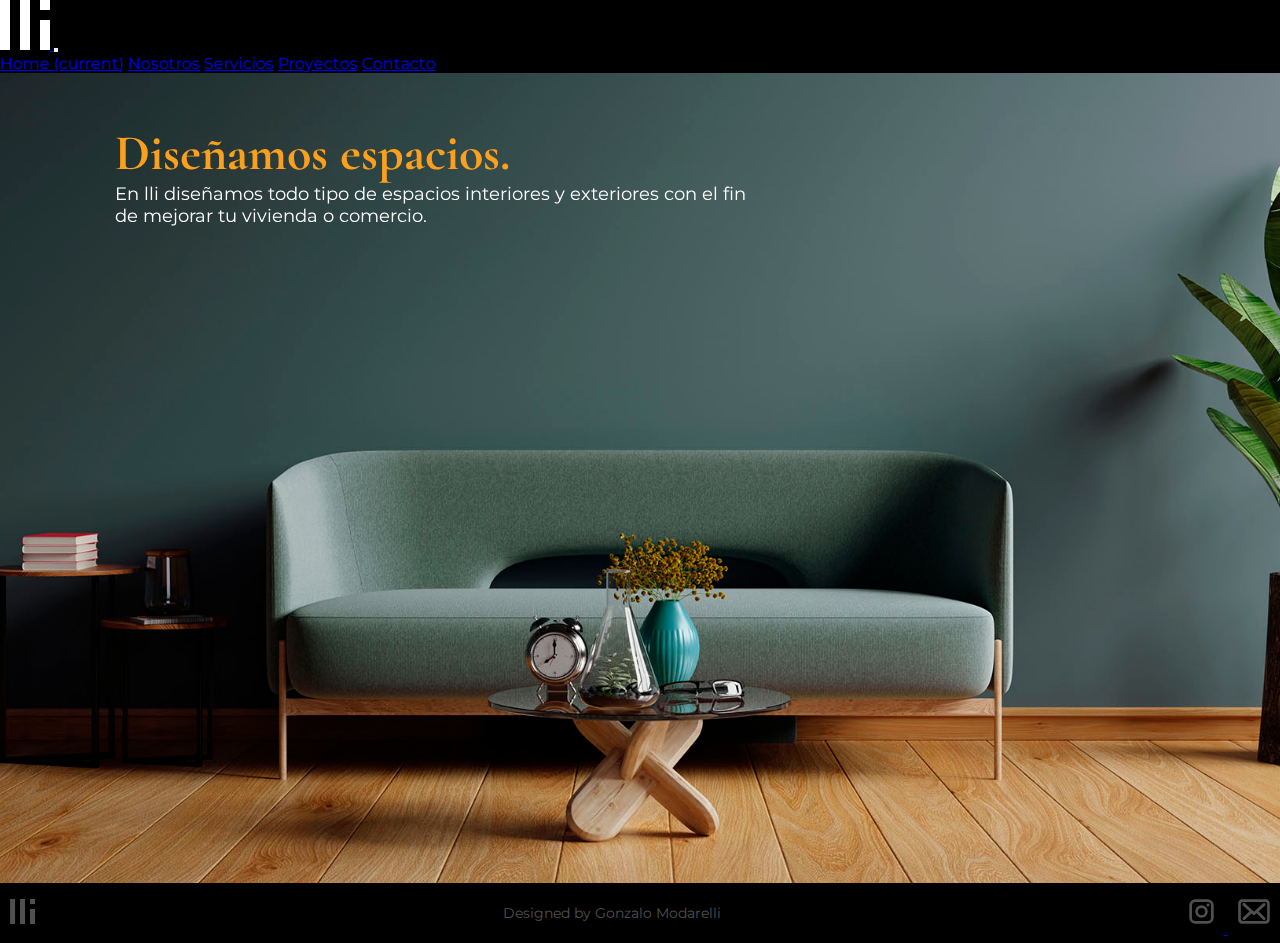
<file: index.html>
<!DOCTYPE html>
<html lang="es">
<head>
    <meta charset="UTF-8">
    <meta http-equiv="X-UA-Compatible" content="IE=edge">
    <meta name="viewport" content="width=device-width, initial-scale=1.0">
    <meta name="description" content="En LLI diseñamos espacios interiores">
    <meta name="keywords"  content="diseño de interiores, remodelaciones, reformas, espacios comerciales, viviendas, hostels">
    <title>Home LLI</title>
    <link rel="preconnect" href="https://fonts.gstatic.com">
    <link href="https://fonts.googleapis.com/css2?family=Cormorant+Garamond:wght@700&family=Montserrat:wght@400;700&display=swap" rel="stylesheet">
    <link href="https://unpkg.com/aos@2.3.1/dist/aos.css" rel="stylesheet">
    <link rel="stylesheet" href="https://cdn.jsdelivr.net/npm/bootstrap@4.6.0/dist/css/bootstrap.min.css" integrity="sha384-B0vP5xmATw1+K9KRQjQERJvTumQW0nPEzvF6L/Z6nronJ3oUOFUFpCjEUQouq2+l" crossorigin="anonymous">
    <link rel="stylesheet" href="css/style.css">
</head>
<body class="fondoHome">
    <nav class="navbar navbar-expand-md navbar-dark bg-black">
        <a href="index.html" >
          <img class="navbar-brand logo" src="images/logoLli.svg" alt="Logo LLi">
        </a>
        <button class="navbar-toggler" type="button" data-toggle="collapse" data-target="#navbarNavAltMarkup" aria-controls="navbarNavAltMarkup" aria-expanded="false" aria-label="Toggle navigation">
          <span class="navbar-toggler-icon"></span>
        </button>
        <div class="collapse navbar-collapse justify-content-end" id="navbarNavAltMarkup">
          <div class="navbar-nav">
            <a class="navWhite nav-item nav-link active" href="index.html">Home <span class="sr-only">(current)</span></a>
            <a class="navWhite nav-item nav-link" href="pages/nosotros.html">Nosotros</a>
            <a class="navWhite nav-item nav-link" href="pages/servicios.html">Servicios</a>
            <a class="navWhite nav-item nav-link" href="pages/proyectos.html">Proyectos</a>
            <a class="navWhite nav-item nav-link" href="pages/contacto.html">Contacto</a>
          </div>
        </div>
    </nav>
    <div class="container dimensionesHome">
      <div class="row">
        <div class="textoHome" class="col-lg-6 col-md-8 col-xs-12">
          <h1 data-aos="fade-right" data-aos-duration="1000" class="tituloHome">Diseñamos espacios.</h1>
          <p data-aos="fade-right" data-aos-duration="2000" class="parrafoHome">En lli diseñamos todo tipo de espacios interiores y exteriores con el fin de mejorar tu vivienda o comercio.</p>
        </div>
      </div>
    </div>
    <footer class="footer">
        <a href="index.html" >
          <img class="icons logoLli" src="images/logoLliGris.svg" alt="Logo lli">
        </a>
        <a class="designedBy" href="https://www.linkedin.com/in/gonzalomodarelli/" target="_blank">Designed by Gonzalo Modarelli</a>
        <div>
          <a href="https://www.instagram.com/gonzamoda/" target="_blank">
            <img class="icons iconoInstagram" src="images/iconoInstagramGris.svg" alt="instagram">
          </a>
          <a href="pages/contacto.html">
            <img class="icons iconoMail" src="images/iconoMailGris.svg" alt="Contacto">
          </a>
        </div>
    </footer>
    <script src="https://unpkg.com/aos@2.3.1/dist/aos.js"></script>
    <script>
        AOS.init();
    </script>
    <script src="https://code.jquery.com/jquery-3.5.1.slim.min.js" integrity="sha384-DfXdz2htPH0lsSSs5nCTpuj/zy4C+OGpamoFVy38MVBnE+IbbVYUew+OrCXaRkfj" crossorigin="anonymous"></script>
    <script src="https://cdn.jsdelivr.net/npm/bootstrap@4.6.0/dist/js/bootstrap.bundle.min.js" integrity="sha384-Piv4xVNRyMGpqkS2by6br4gNJ7DXjqk09RmUpJ8jgGtD7zP9yug3goQfGII0yAns" crossorigin="anonymous"></script>
</body>
</html>
</file>
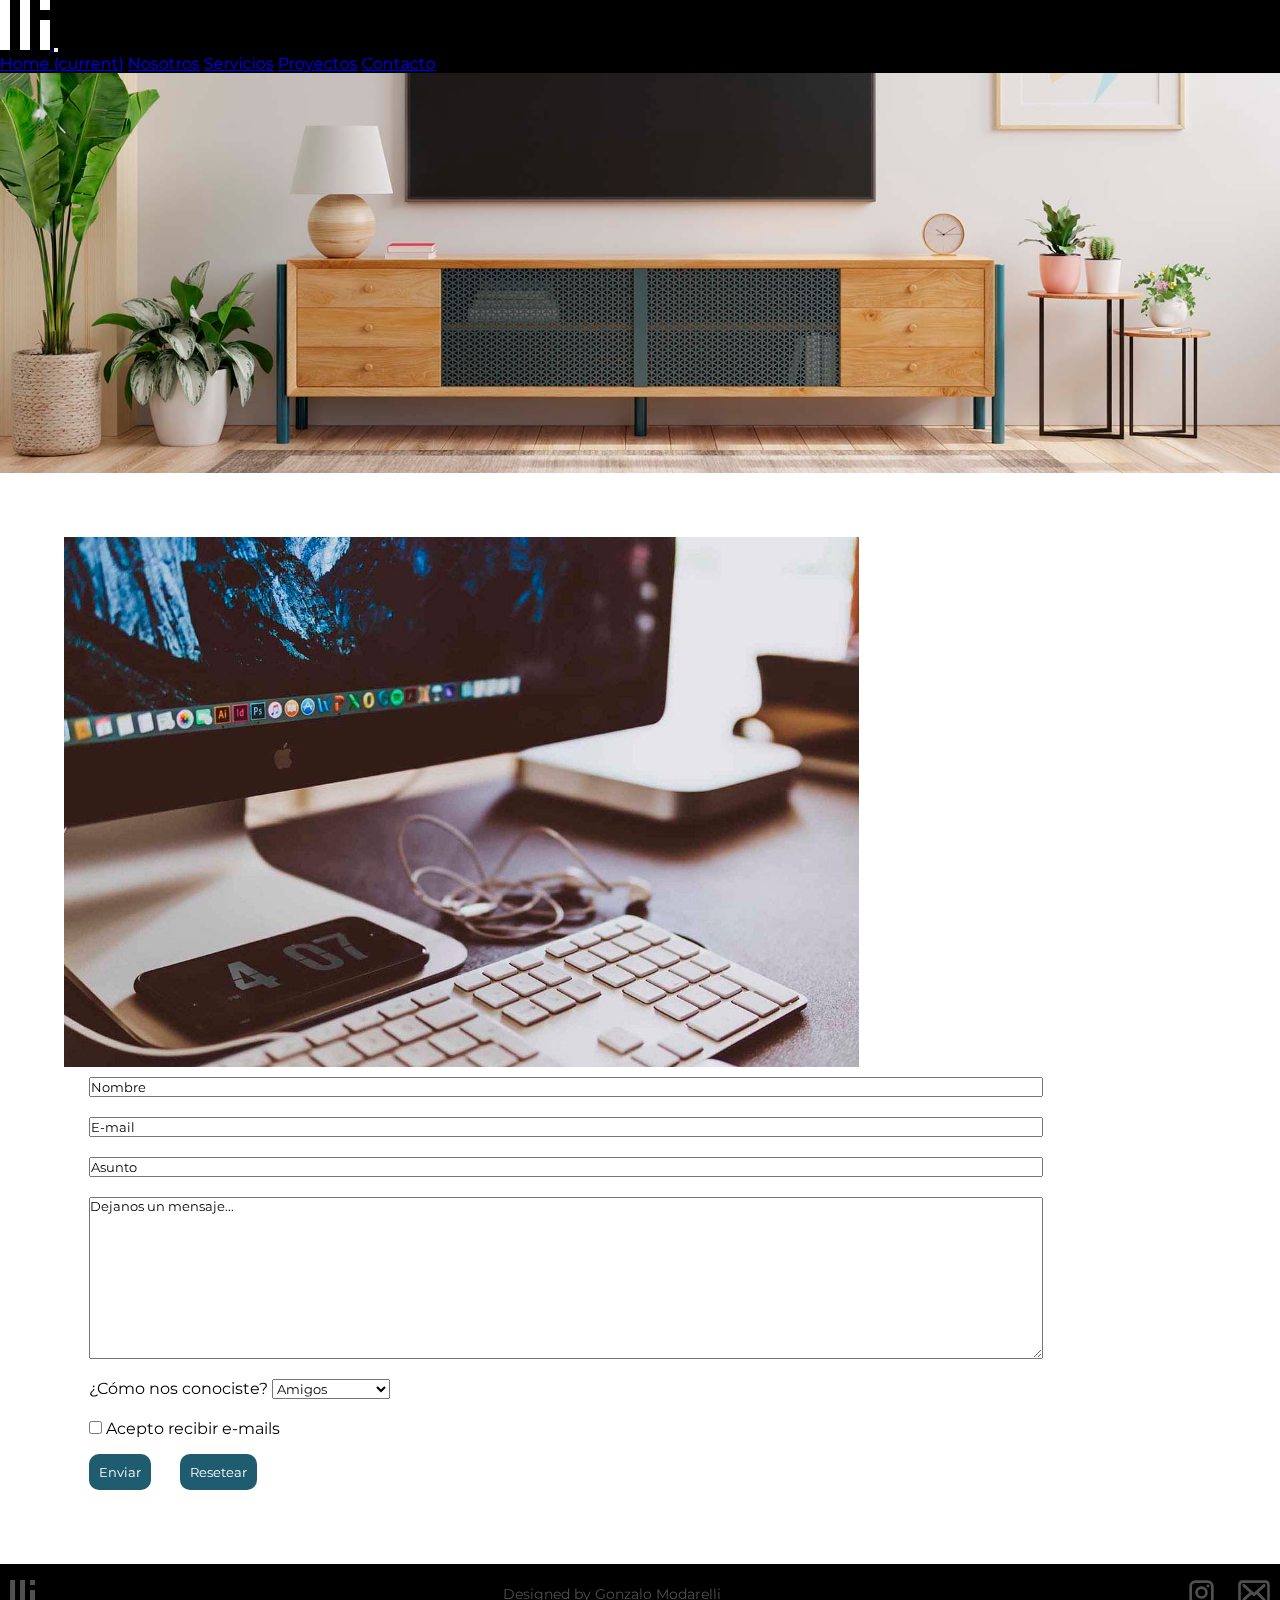
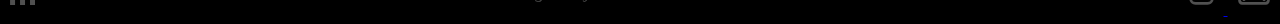
<file: pages/contacto.html>
<!DOCTYPE html>
<html lang="es">
<head>
    <meta charset="UTF-8">
    <meta http-equiv="X-UA-Compatible" content="IE=edge">
    <meta name="viewport" content="width=device-width, initial-scale=1.0">
    <meta name="description" content="Contactanos para diseñar tu espacio">
    <meta name="keywords"  content="contacto, LLI, buenos aires">
    <title>Contacto LLI</title>
    <link rel="preconnect" href="https://fonts.gstatic.com">
    <link href="https://fonts.googleapis.com/css2?family=Cormorant+Garamond:wght@700&family=Montserrat:wght@400;700&display=swap" rel="stylesheet">
    <link href="https://unpkg.com/aos@2.3.1/dist/aos.css" rel="stylesheet">
    <link rel="stylesheet" href="https://cdn.jsdelivr.net/npm/bootstrap@4.6.0/dist/css/bootstrap.min.css" integrity="sha384-B0vP5xmATw1+K9KRQjQERJvTumQW0nPEzvF6L/Z6nronJ3oUOFUFpCjEUQouq2+l" crossorigin="anonymous">
    <link rel="stylesheet" href="../css/style.css">
</head>
<body>
    <nav class="navbar navbar-expand-md navbar-dark bg-black">
        <a href="../index.html" >
            <img class="navbar-brand logo" src="../images/logoLli.svg" alt="Logo LLi">
        </a>
        <button class="navbar-toggler" type="button" data-toggle="collapse" data-target="#navbarNavAltMarkup" aria-controls="navbarNavAltMarkup" aria-expanded="false" aria-label="Toggle navigation">
          <span class="navbar-toggler-icon"></span>
        </button>
        <div class="collapse navbar-collapse justify-content-end" id="navbarNavAltMarkup">
          <div class="navbar-nav">
            <a class="nav-item nav-link" href="../index.html">Home <span class="sr-only">(current)</span></a>
            <a class="navWhite nav-item nav-link" href="nosotros.html">Nosotros</a>
            <a class="navWhite  nav-item nav-link" href="servicios.html">Servicios</a>
            <a class="navWhite nav-item nav-link" href="proyectos.html">Proyectos</a>
            <a class="navWhite nav-item nav-link active" href="contacto.html">Contacto</a>
          </div>
        </div>
    </nav>
    <div class="conteiner-fluid">
        <div class="row margenesCero">
            <div class="titleContacto">
                <h1 data-aos="zoom-in" data-aos-duration="2000" class="tituloDePagina">Contacto</h1>
            </div>
        </div>
    </div>
    <div class="conteiner-fluid">
        <div class="row margenes">
            <div data-aos="fade-right" data-aos-duration="1000" class="col-lg-6 col-md-4 col-xs-0 imgContacto">
                <img class="img" src="../images/contacto.jpg" alt="contacto lli">
            </div>
            <div class="col-lg-6 col-md-8 col-xs-12">
                <form class="form" action="#">
                    <input type="text" name="nombre" value="Nombre">
                    <input type="email" value="E-mail">
                    <input type="text" value="Asunto">
                    <textarea name="" id="" cols="30" rows="10">Dejanos un mensaje...</textarea>
                    <div>
                        <span>¿Cómo nos conociste?</span>
                        <select name="como_nos_conociste" value="Como nos Conociste?">
                            <option value="amigos">Amigos</option>
                            <option value="redes">Redes Sociales</option>
                            <option value="internet">Internet</option>
                            <option value="otros">Otros</option>
                        </select>
                    </div>
                    <div>
                        <input type="checkbox" name="acepta" value="1">
                        <span>Acepto recibir e-mails</span>
                    </div>
                    <div>
                        <input class="botonForm" type="submit" value="Enviar">
                        <input class="botonForm" type="reset" value="Resetear">
                    </div>
                </form>
            </div>
        </div>
    </div>
    <footer class="footer">
        <a href="../index.html" >
          <img class="icons logoLli" src="../images/logoLliGris.svg" alt="Logo lli">
        </a>
        <a class="designedBy" href="https://www.linkedin.com/in/gonzalomodarelli/" target="_blank">Designed by Gonzalo Modarelli</a>
        <div>
          <a href="https://www.instagram.com/gonzamoda/" target="_blank">
            <img class="icons iconoInstagram" src="../images/iconoInstagramGris.svg" alt="instagram">
          </a>
          <a href="contacto.html">
            <img class="icons iconoMail" src="../images/iconoMailGris.svg" alt="Contacto">
          </a>
        </div>
    </footer>
    <script src="https://unpkg.com/aos@2.3.1/dist/aos.js"></script>
    <script>
        AOS.init();
    </script>
    <script src="https://code.jquery.com/jquery-3.5.1.slim.min.js" integrity="sha384-DfXdz2htPH0lsSSs5nCTpuj/zy4C+OGpamoFVy38MVBnE+IbbVYUew+OrCXaRkfj" crossorigin="anonymous"></script>
    <script src="https://cdn.jsdelivr.net/npm/bootstrap@4.6.0/dist/js/bootstrap.bundle.min.js" integrity="sha384-Piv4xVNRyMGpqkS2by6br4gNJ7DXjqk09RmUpJ8jgGtD7zP9yug3goQfGII0yAns" crossorigin="anonymous"></script>
</body>
</html>
</html>
</file>
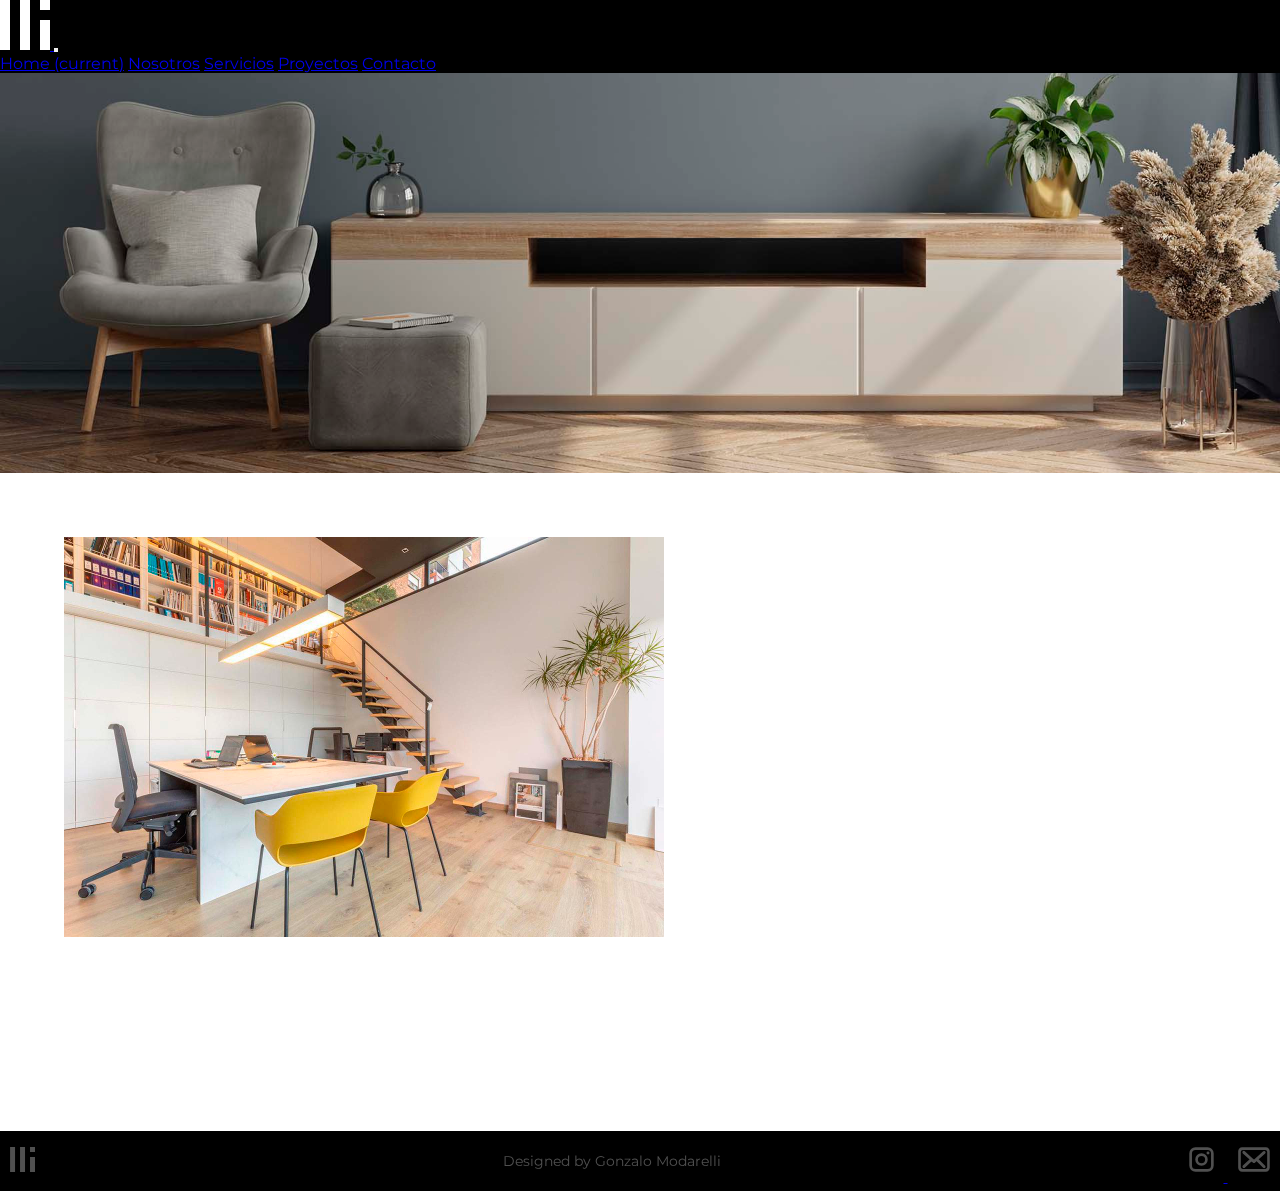
<file: pages/nosotros.html>
<!DOCTYPE html>
<html lang="es">
<head>
    <meta charset="UTF-8">
    <meta http-equiv="X-UA-Compatible" content="IE=edge">
    <meta name="viewport" content="width=device-width, initial-scale=1.0">
    <meta name="description" content="En LLI somos un grupo de diesñadores y arquitectos que diseñamos espacios interiores">
    <meta name="keywords"  content="diseñamos, interiores, arquitectura, diseño industrial, buenos aires">
    <title>Sobre Nosotros LLI</title>
    <link rel="preconnect" href="https://fonts.gstatic.com">
    <link href="https://fonts.googleapis.com/css2?family=Cormorant+Garamond:wght@700&family=Montserrat:wght@400;700&display=swap" rel="stylesheet">
    <link href="https://unpkg.com/aos@2.3.1/dist/aos.css" rel="stylesheet">
    <link rel="stylesheet" href="https://cdn.jsdelivr.net/npm/bootstrap@4.6.0/dist/css/bootstrap.min.css" integrity="sha384-B0vP5xmATw1+K9KRQjQERJvTumQW0nPEzvF6L/Z6nronJ3oUOFUFpCjEUQouq2+l" crossorigin="anonymous">
    <link rel="stylesheet" href="../css/style.css">
</head>
<body>
    <nav class="navbar navbar-expand-md navbar-dark bg-black">
        <a href="../index.html" >
            <img class="navbar-brand logo" src="../images/logoLli.svg" alt="Logo LLi">
        </a>
        <button class="navbar-toggler" type="button" data-toggle="collapse" data-target="#navbarNavAltMarkup" aria-controls="navbarNavAltMarkup" aria-expanded="false" aria-label="Toggle navigation">
          <span class="navbar-toggler-icon"></span>
        </button>
        <div class="collapse navbar-collapse justify-content-end" id="navbarNavAltMarkup">
          <div class="navbar-nav">
            <a class="nav-item nav-link" href="../index.html">Home <span class="sr-only">(current)</span></a>
            <a class="navWhite nav-item nav-link active" href="nosotros.html">Nosotros</a>
            <a class="navWhite  nav-item nav-link" href="servicios.html">Servicios</a>
            <a class="navWhite nav-item nav-link" href="proyectos.html">Proyectos</a>
            <a class="navWhite nav-item nav-link" href="contacto.html">Contacto</a>
          </div>
        </div>
    </nav>
    <div class="conteiner-fluid">
        <div class="row margenesCero">
            <div class="titleNosotros">
                <h1 data-aos="zoom-in" data-aos-duration="2000" class="tituloDePagina">Nosotros</h1>
            </div>
        </div>
    </div>
    <div class="container-fluid">
        <div class="row margenes">
            <div class="col-lg-6 col-md-4 col-xs-0 contentNos__img" data-aos="fade-right" data-aos-duration="1000">
                <img class="img" src="../images/nosotros.jpg" alt="nosotros lli">
            </div>
            <div class="col-lg-6 col-md-8 col-xs-12" data-aos="fade-left" data-aos-duration="2000">
                <p class="contentNos__txt">Somos un estudio de diseño formado por <b>arquitectos y diseñadores</b> que trabajamos interdisciplinariamente para generar <b>espacios creativos con experiencias únicas</b> para cada cliente.
                </p>
                <p class="contentNos__txt marginBottom">Cada trabajo es único y personalizado. Diseñamos interiores para hoteles, hostels, departamentos de Airbnb, locales comerciales, viviendas y más.
                </p>
            </div>
        </div>
    </div>
    <footer class="footer">
        <a href="../index.html" >
          <img class="icons logoLli" src="../images/logoLliGris.svg" alt="Logo lli">
        </a>
        <a class="designedBy" href="https://www.linkedin.com/in/gonzalomodarelli/" target="_blank">Designed by Gonzalo Modarelli</a>
        <div>
          <a href="https://www.instagram.com/gonzamoda/" target="_blank">
            <img class="icons iconoInstagram" src="../images/iconoInstagramGris.svg" alt="instagram">
          </a>
          <a href="contacto.html">
            <img class="icons iconoMail" src="../images/iconoMailGris.svg" alt="Contacto">
          </a>
        </div>
    </footer> 
    <script src="https://unpkg.com/aos@2.3.1/dist/aos.js"></script>
    <script>
        AOS.init();
    </script>
    <script src="https://code.jquery.com/jquery-3.5.1.slim.min.js" integrity="sha384-DfXdz2htPH0lsSSs5nCTpuj/zy4C+OGpamoFVy38MVBnE+IbbVYUew+OrCXaRkfj" crossorigin="anonymous"></script>
    <script src="https://cdn.jsdelivr.net/npm/bootstrap@4.6.0/dist/js/bootstrap.bundle.min.js" integrity="sha384-Piv4xVNRyMGpqkS2by6br4gNJ7DXjqk09RmUpJ8jgGtD7zP9yug3goQfGII0yAns" crossorigin="anonymous"></script>
</body>
</html>
</file>
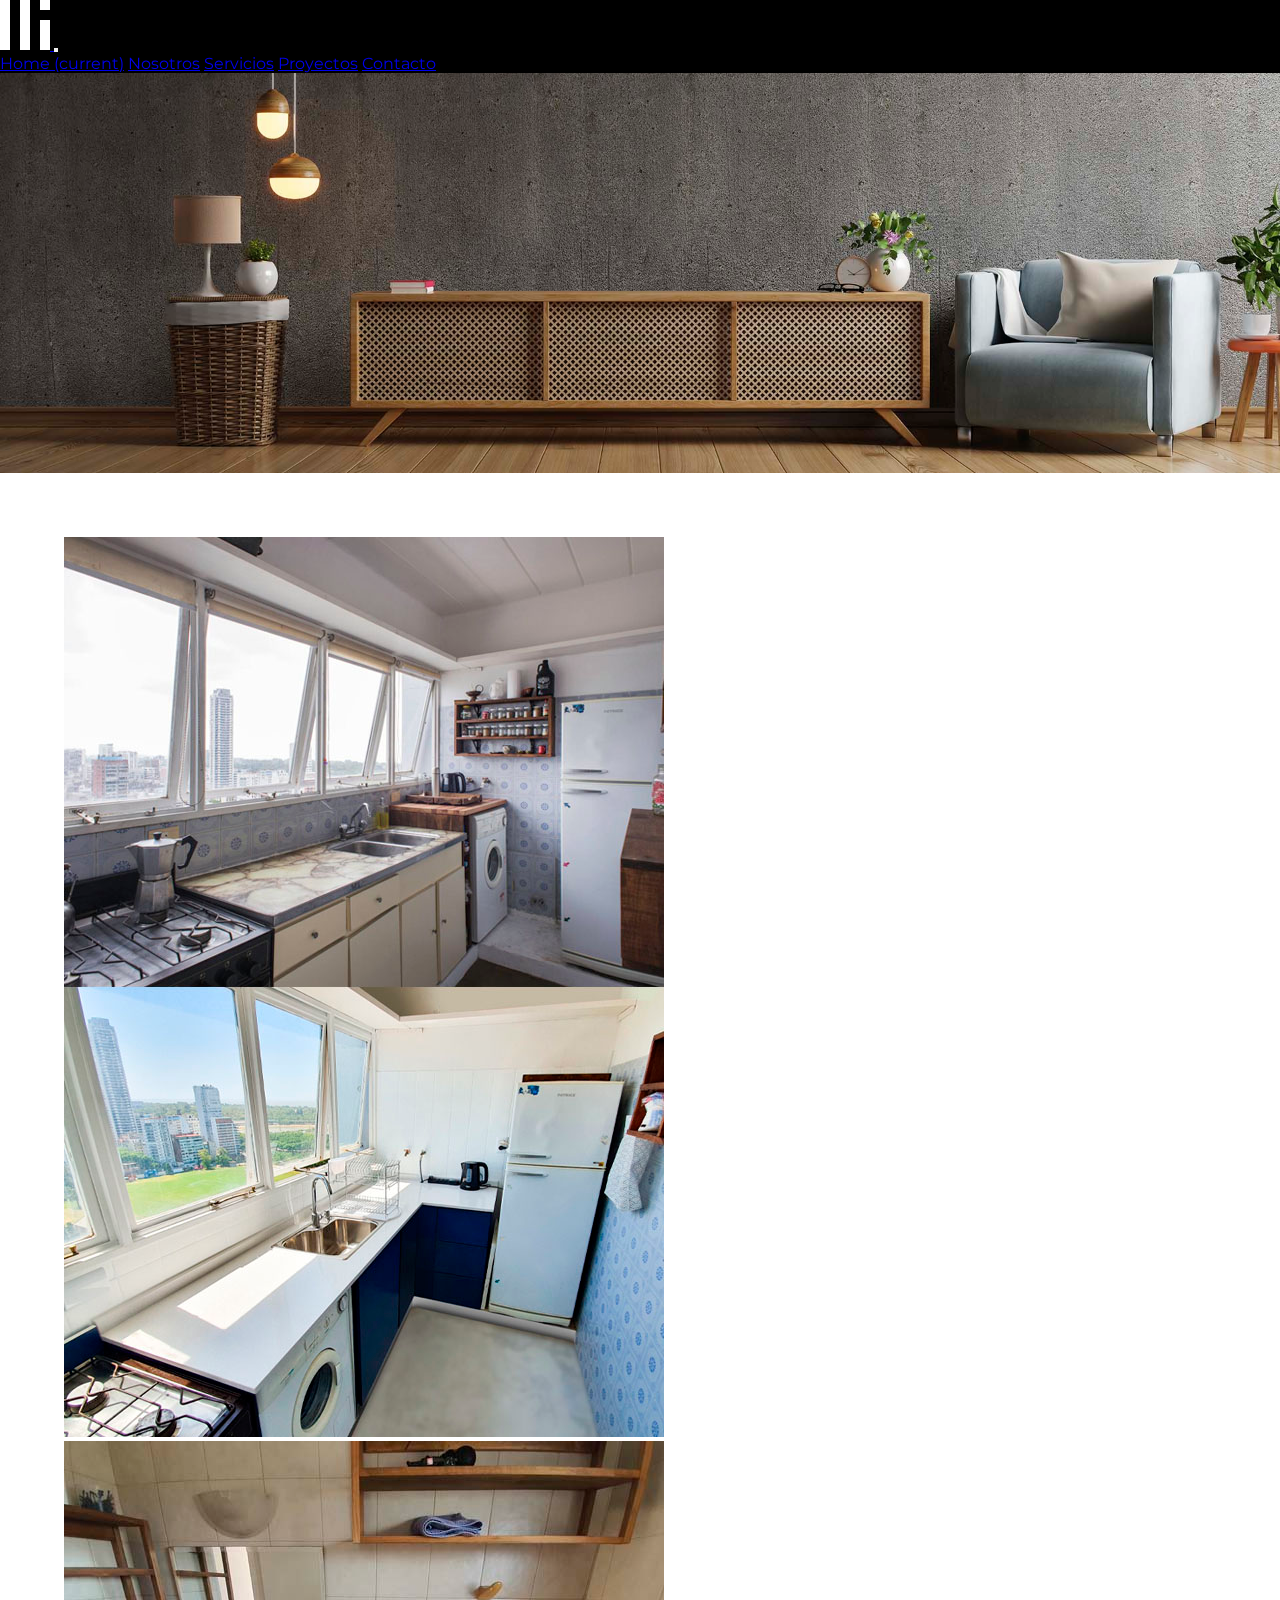
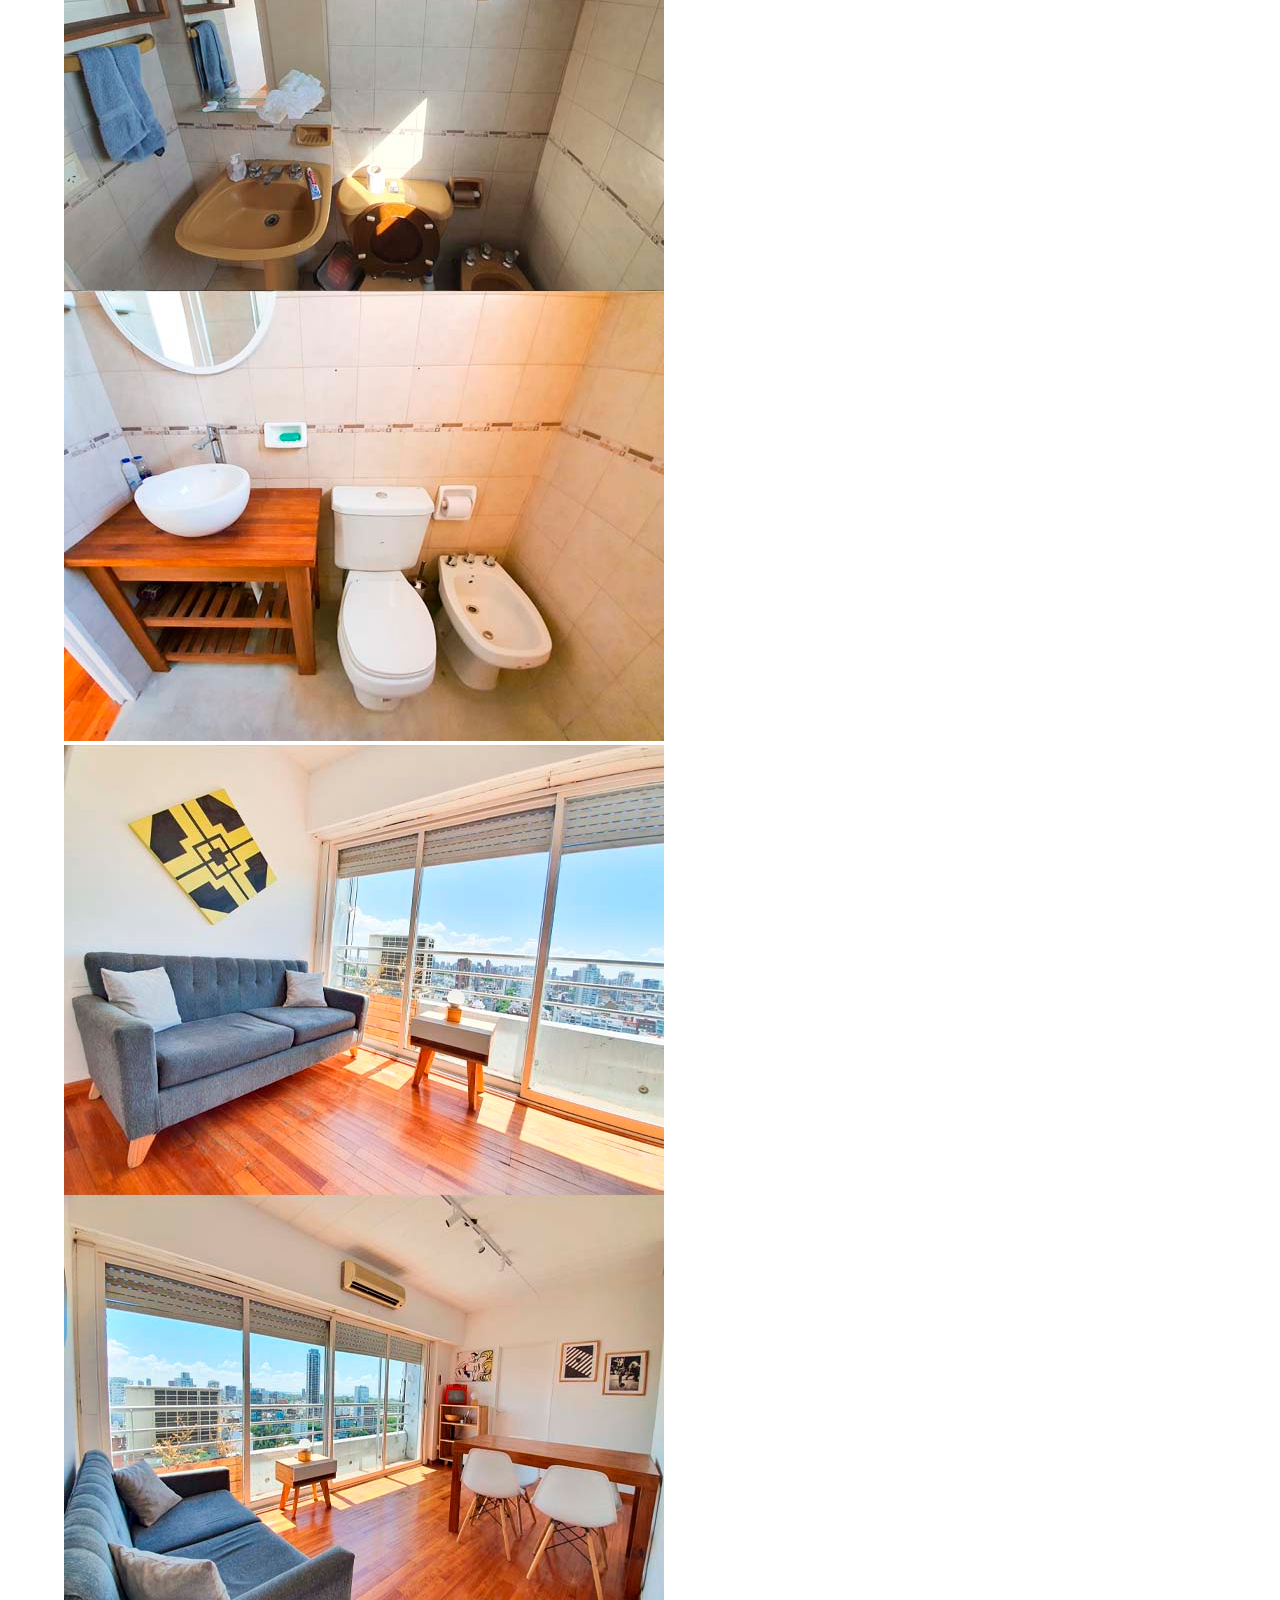
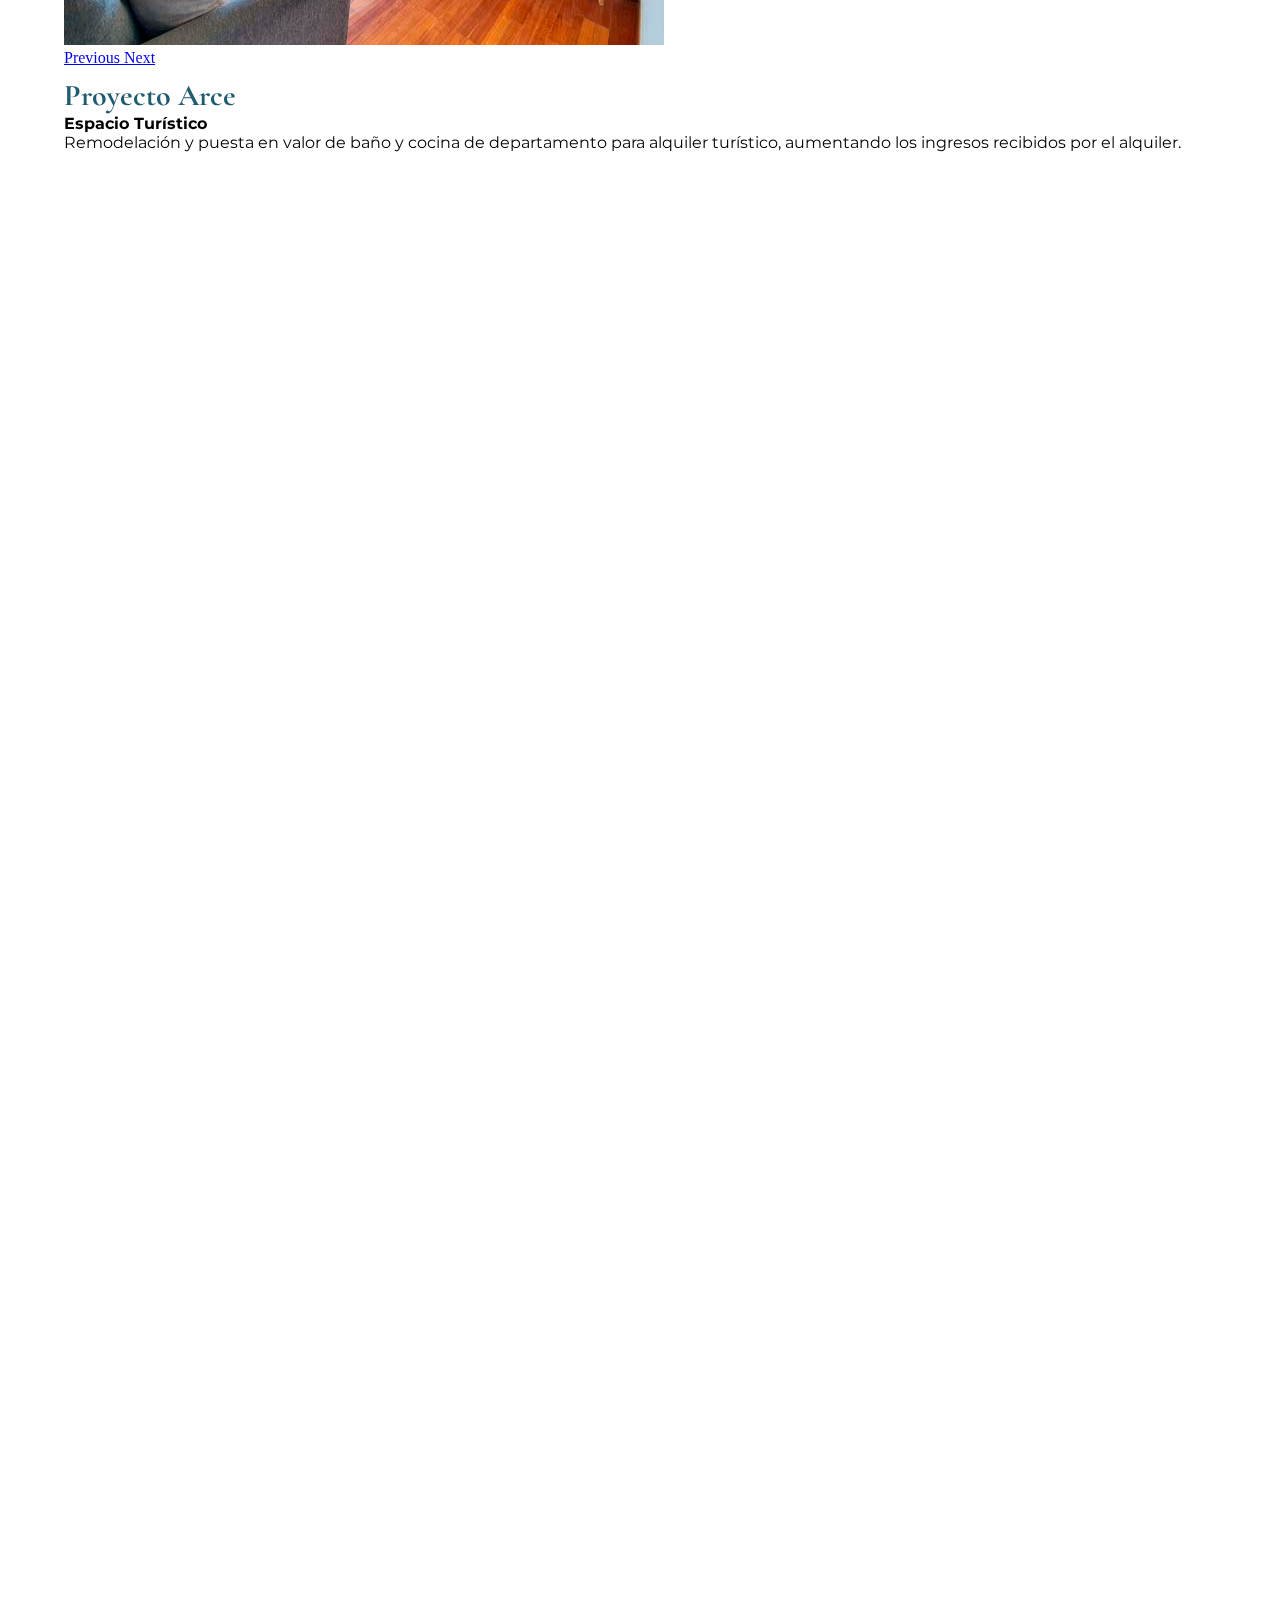
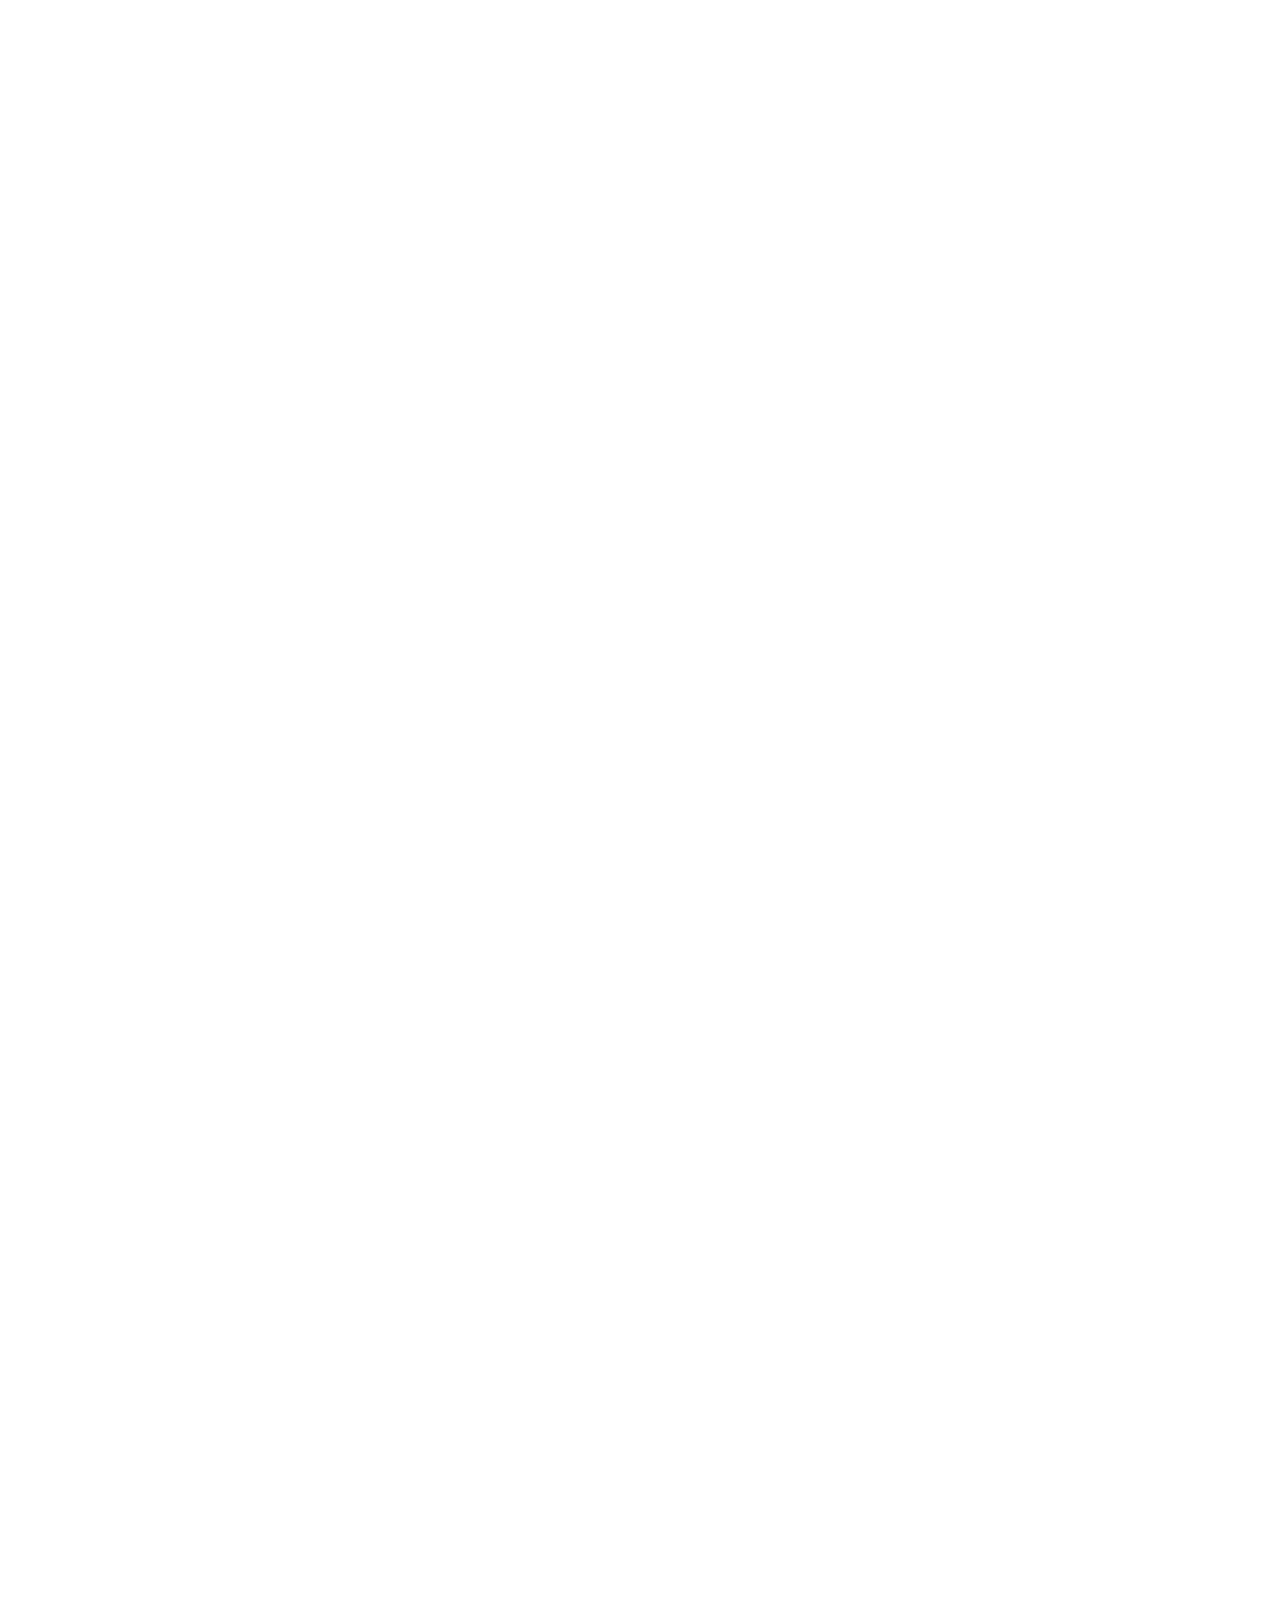
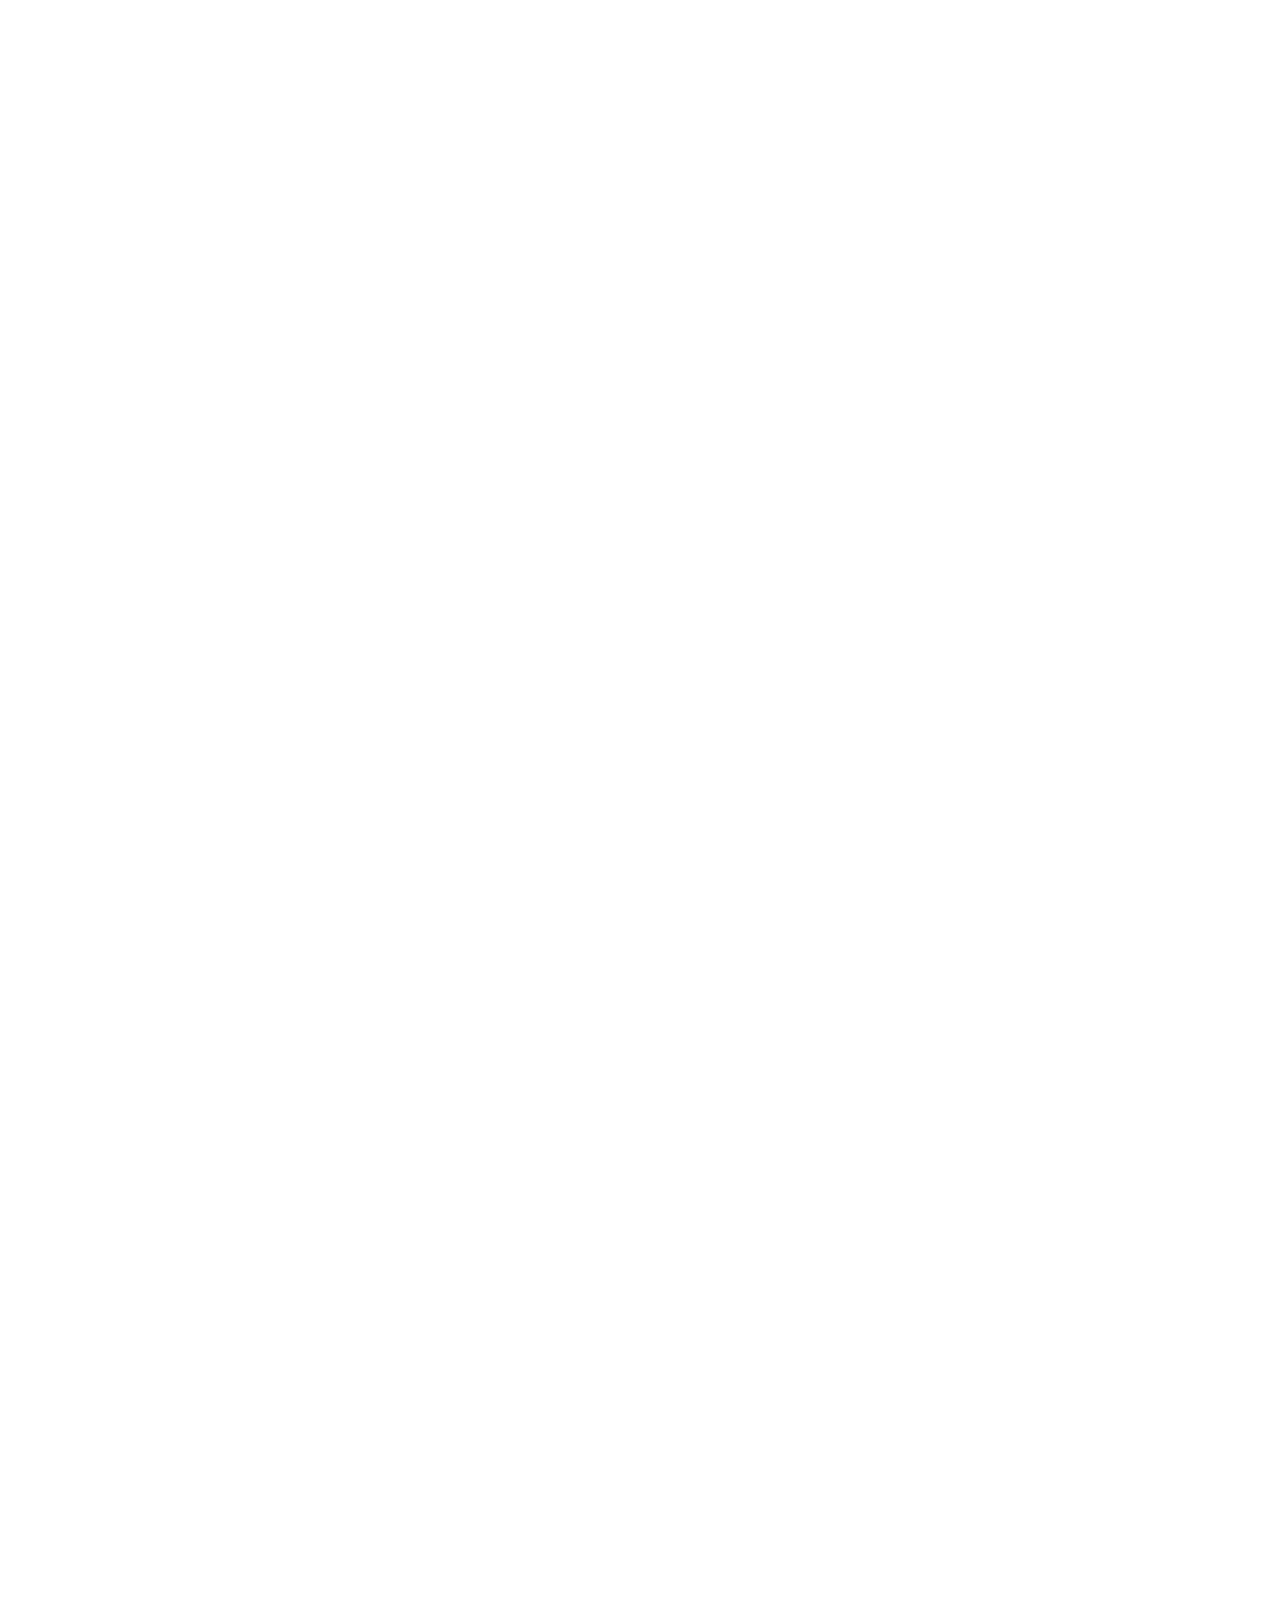
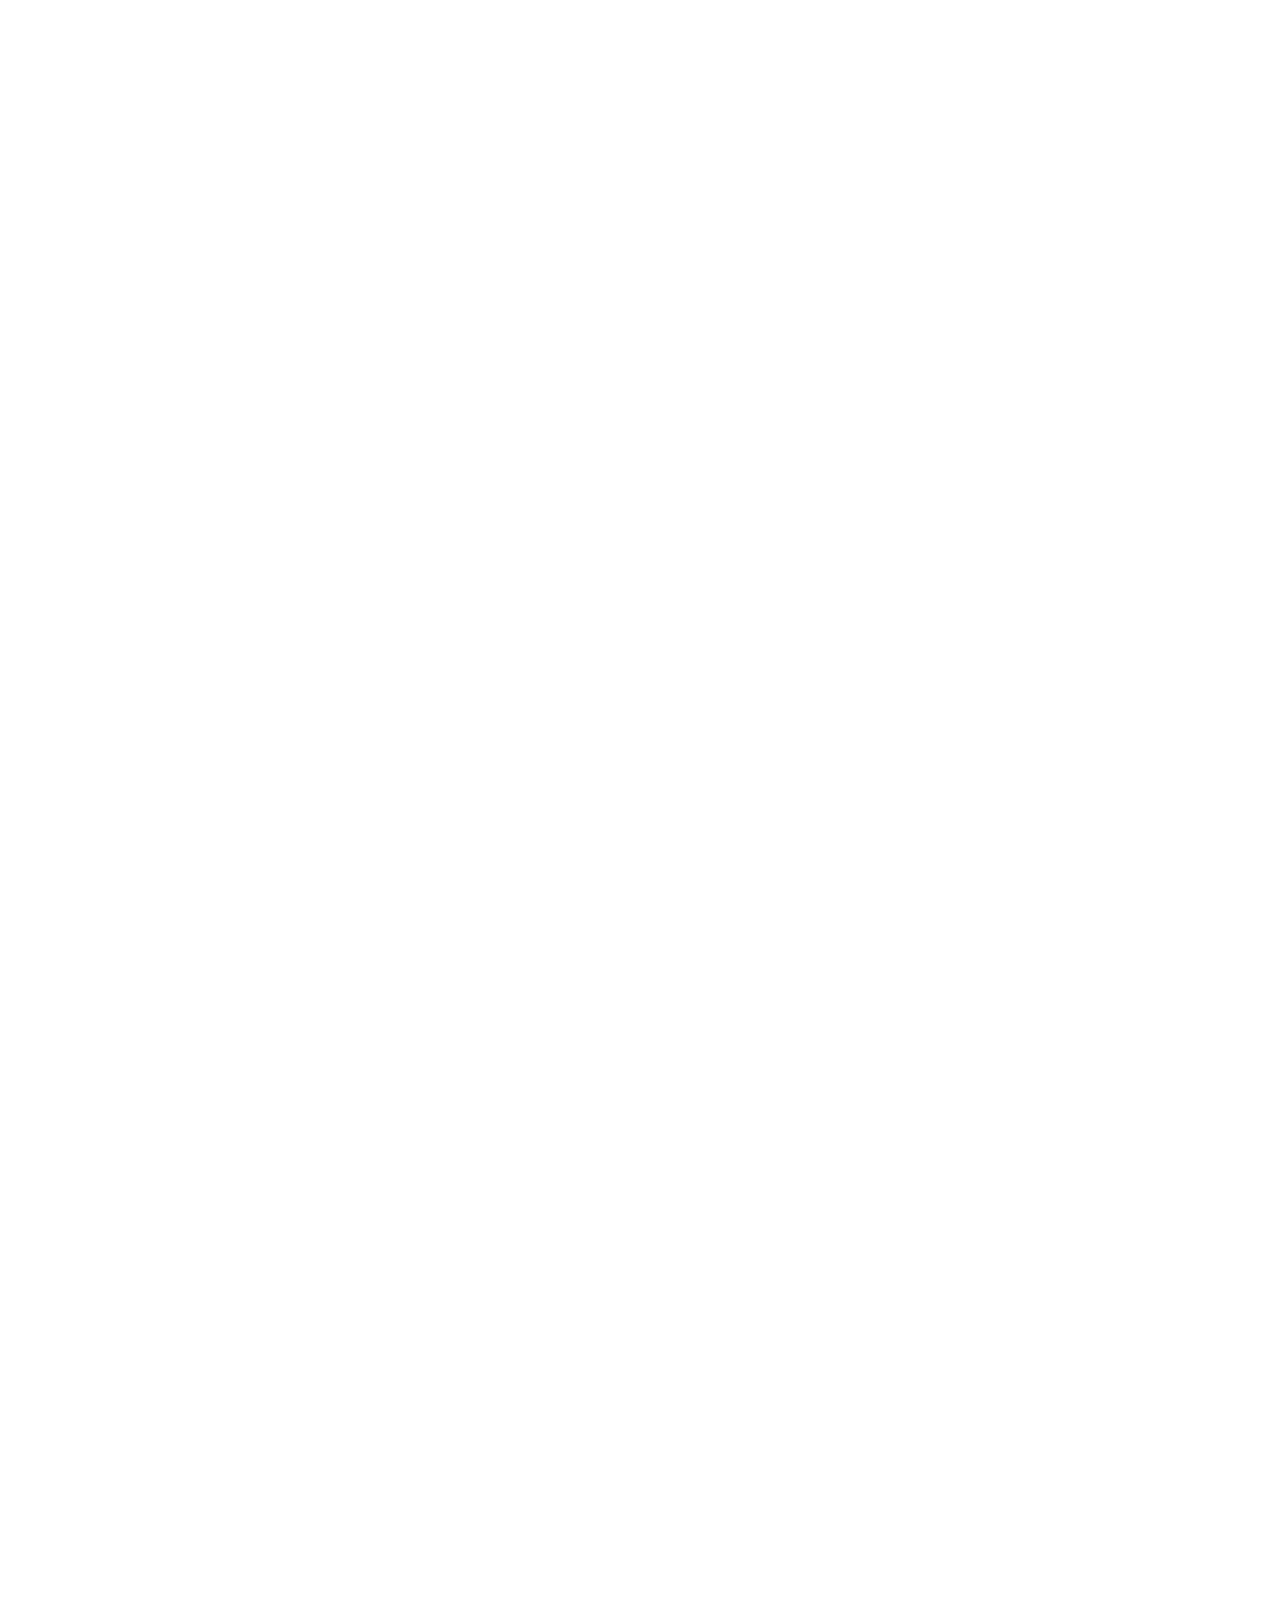
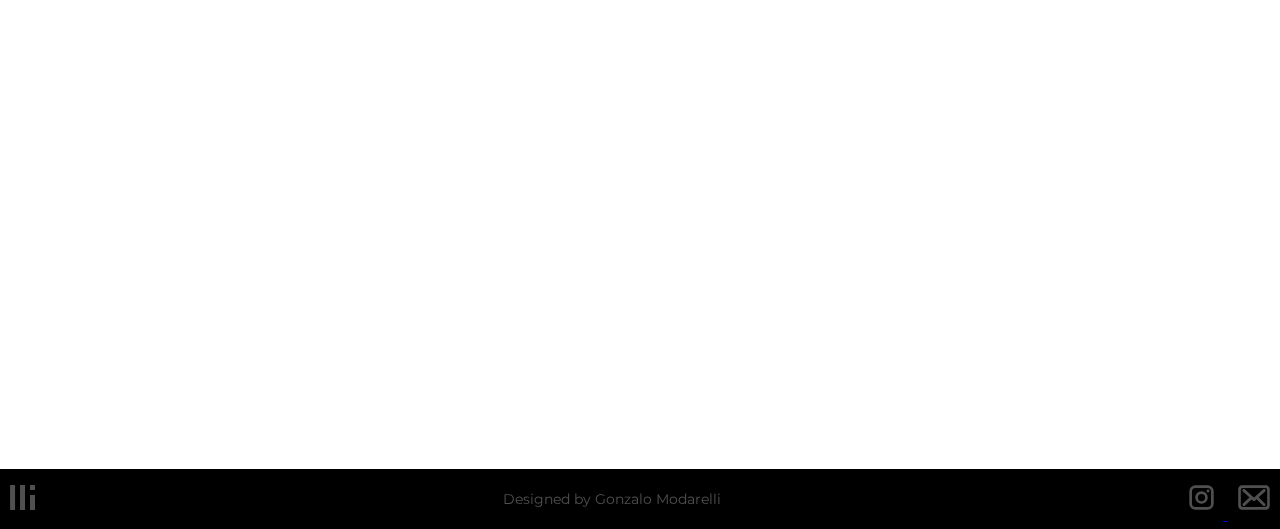
<file: pages/proyectos.html>
<!DOCTYPE html>
<html lang="es">
<head>
    <meta charset="UTF-8">
    <meta http-equiv="X-UA-Compatible" content="IE=edge">
    <meta name="viewport" content="width=device-width, initial-scale=1.0">
    <meta name="description" content="Todos los proyectos de diseño de espacios interiores en LLI">
    <meta name="keywords"  content="proyectos, remodelaciones, reformas, diseño, espacios, interiores">
    <title>Nuestros Proyectos LLI</title>
    <link rel="preconnect" href="https://fonts.gstatic.com">
    <link href="https://fonts.googleapis.com/css2?family=Cormorant+Garamond:wght@700&family=Montserrat:wght@400;700&display=swap" rel="stylesheet">
    <link href="https://unpkg.com/aos@2.3.1/dist/aos.css" rel="stylesheet">
    <link rel="stylesheet" href="https://cdn.jsdelivr.net/npm/bootstrap@4.6.0/dist/css/bootstrap.min.css" integrity="sha384-B0vP5xmATw1+K9KRQjQERJvTumQW0nPEzvF6L/Z6nronJ3oUOFUFpCjEUQouq2+l" crossorigin="anonymous">
    <link rel="stylesheet" href="../css/style.css">
</head>
<body>
    <nav class="navbar navbar-expand-md navbar-dark bg-black">
        <a href="../index.html" >
          <img class="navbar-brand logo" src="../images/logoLli.svg" alt="Logo LLi">
        </a>
        <button class="navbar-toggler" type="button" data-toggle="collapse" data-target="#navbarNavAltMarkup" aria-controls="navbarNavAltMarkup" aria-expanded="false" aria-label="Toggle navigation">
          <span class="navbar-toggler-icon"></span>
        </button>
        <div class="collapse navbar-collapse justify-content-end" id="navbarNavAltMarkup">
          <div class="navbar-nav">
            <a class="nav-item nav-link" href="../index.html">Home <span class="sr-only">(current)</span></a>
            <a class="navWhite nav-item nav-link" href="nosotros.html">Nosotros</a>
            <a class="navWhite  nav-item nav-link" href="servicios.html">Servicios</a>
            <a class="navWhite  nav-item nav-link active" href="proyectos.html">Proyectos</a>
            <a class="navWhite  nav-item nav-link" href="contacto.html">Contacto</a>
          </div>
        </div>
    </nav>
    <div class="conteiner-fluid">
        <div class="row margenesCero">
            <div class="titleProyectos">
                <h1 data-aos="zoom-in" data-aos-duration="2000" class="tituloDePagina">Proyectos</h1>
            </div>
        </div>
    </div>
    <div class="conteiner-fluid" class="titleProyectos">
        <div class="row margenes">
            <div data-aos="fade-up" data-aos-duration="1000" class="col-lg-4 col-md-6 col-xs-12 contentProy">
                <div id="carouselExampleControls" class="carousel slide" data-ride="carousel">
                    <div class="carousel-inner">
                      <div class="carousel-item active">
                        <img class="d-block w-100" src="../images/proyectoArce.jpg" alt="First slide">
                      </div>
                      <div class="carousel-item">
                        <img class="d-block w-100" src="../images/proyectoArce02.jpg" alt="Second slide">
                      </div>
                      <div class="carousel-item">
                        <img class="d-block w-100" src="../images/proyectoArce03.jpg" alt="Third slide">
                      </div>
                    </div>
                    <a class="carousel-control-prev" href="#carouselExampleControls" role="button" data-slide="prev">
                      <span class="carousel-control-prev-icon" aria-hidden="true"></span>
                      <span class="sr-only">Previous</span>
                    </a>
                    <a class="carousel-control-next" href="#carouselExampleControls" role="button" data-slide="next">
                      <span class="carousel-control-next-icon" aria-hidden="true"></span>
                      <span class="sr-only">Next</span>
                    </a>
                </div>
                <h1 class="contentProy__title">Proyecto Arce</h1>
                <h2 class="contentProy__subTitle">Espacio Turístico</h2>
                <p class="contentProy__txt">Remodelación y puesta en valor de baño y cocina de departamento para alquiler turístico, aumentando los ingresos recibidos por el alquiler. </p>
            </div>
            <div data-aos="fade-up" data-aos-duration="1000" class="col-lg-4 col-md-6 col-xs-12 contentProy">
                <div id="carouselExampleControls1" class="carousel slide" data-ride="carousel">
                    <div class="carousel-inner">
                      <div class="carousel-item active">
                        <img class="d-block w-100" src="../images/proyectoJA01.jpg" alt="First slide">
                      </div>
                      <div class="carousel-item">
                        <img class="d-block w-100" src="../images/proyectoJA02.jpg" alt="Second slide">
                      </div>
                      <div class="carousel-item">
                        <img class="d-block w-100" src="../images/proyectoJA03.jpg" alt="Third slide">
                      </div>
                    </div>
                    <a class="carousel-control-prev" href="#carouselExampleControls1" role="button" data-slide="prev">
                      <span class="carousel-control-prev-icon" aria-hidden="true"></span>
                      <span class="sr-only">Previous</span>
                    </a>
                    <a class="carousel-control-next" href="#carouselExampleControls1" role="button" data-slide="next">
                      <span class="carousel-control-next-icon" aria-hidden="true"></span>
                      <span class="sr-only">Next</span>
                    </a>
                </div>
                <h1 class="contentProy__title">Proyecto Julián Álvarez</h1>
                <h2 class="contentProy__subTitle">Espacio Turístico</h2>
                <p class="contentProy__txt">Puesta en valor, re-diseño de espacios y amoblamiento de departamento para alquiler turístico. Se mejoró la estética del lugar para conseguir mayores ingresos por alquiler.</p>
            </div>
            <div data-aos="fade-up" data-aos-duration="1000" class="col-lg-4 col-md-6 col-xs-12 contentProy">
                <div id="carouselExampleControls2" class="carousel slide" data-ride="carousel">
                    <div class="carousel-inner">
                      <div class="carousel-item active">
                        <img class="d-block w-100" src="../images/proyectoMitre01.jpg" alt="First slide">
                      </div>
                      <div class="carousel-item">
                        <img class="d-block w-100" src="../images/proyectoMitre02.jpg" alt="Second slide">
                      </div>
                      <div class="carousel-item">
                        <img class="d-block w-100" src="../images/proyectoMitre03.jpg" alt="Third slide">
                      </div>
                      <div class="carousel-item">
                        <img class="d-block w-100" src="../images/proyectoMitre04.jpg" alt="Third slide">
                      </div>
                    </div>
                    <a class="carousel-control-prev" href="#carouselExampleControls2" role="button" data-slide="prev">
                      <span class="carousel-control-prev-icon" aria-hidden="true"></span>
                      <span class="sr-only">Previous</span>
                    </a>
                    <a class="carousel-control-next" href="#carouselExampleControls2" role="button" data-slide="next">
                      <span class="carousel-control-next-icon" aria-hidden="true"></span>
                      <span class="sr-only">Next</span>
                    </a>
                </div>
                <h1 class="contentProy__title">Proyecto Mitre</h1>
                <h2 class="contentProy__subTitle">Vivienda</h2>
                <p class="contentProy__txt">Remodelación, diseño y amoblamiento de departamento mejorando la distribución y la estética del mismo, siguiendo los gustos del propietario </p>
            </div>
        </div>
    </div>
    <footer class="footer">
      <a href="../index.html" >
        <img class="icons logoLli" src="../images/logoLliGris.svg" alt="Logo lli">
      </a>
      <a class="designedBy" href="https://www.linkedin.com/in/gonzalomodarelli/" target="_blank">Designed by Gonzalo Modarelli</a>
      <div>
        <a href="https://www.instagram.com/gonzamoda/" target="_blank">
          <img class="icons iconoInstagram" src="../images/iconoInstagramGris.svg" alt="instagram">
        </a>
        <a href="contacto.html">
          <img class="icons iconoMail" src="../images/iconoMailGris.svg" alt="Contacto">
        </a>
      </div>
    </footer>
    <script src="https://unpkg.com/aos@2.3.1/dist/aos.js"></script>
    <script>
        AOS.init();
    </script>
    <script src="https://code.jquery.com/jquery-3.5.1.slim.min.js" integrity="sha384-DfXdz2htPH0lsSSs5nCTpuj/zy4C+OGpamoFVy38MVBnE+IbbVYUew+OrCXaRkfj" crossorigin="anonymous"></script>
    <script src="https://cdn.jsdelivr.net/npm/bootstrap@4.6.0/dist/js/bootstrap.bundle.min.js" integrity="sha384-Piv4xVNRyMGpqkS2by6br4gNJ7DXjqk09RmUpJ8jgGtD7zP9yug3goQfGII0yAns" crossorigin="anonymous"></script>
</body>
</html>
</file>
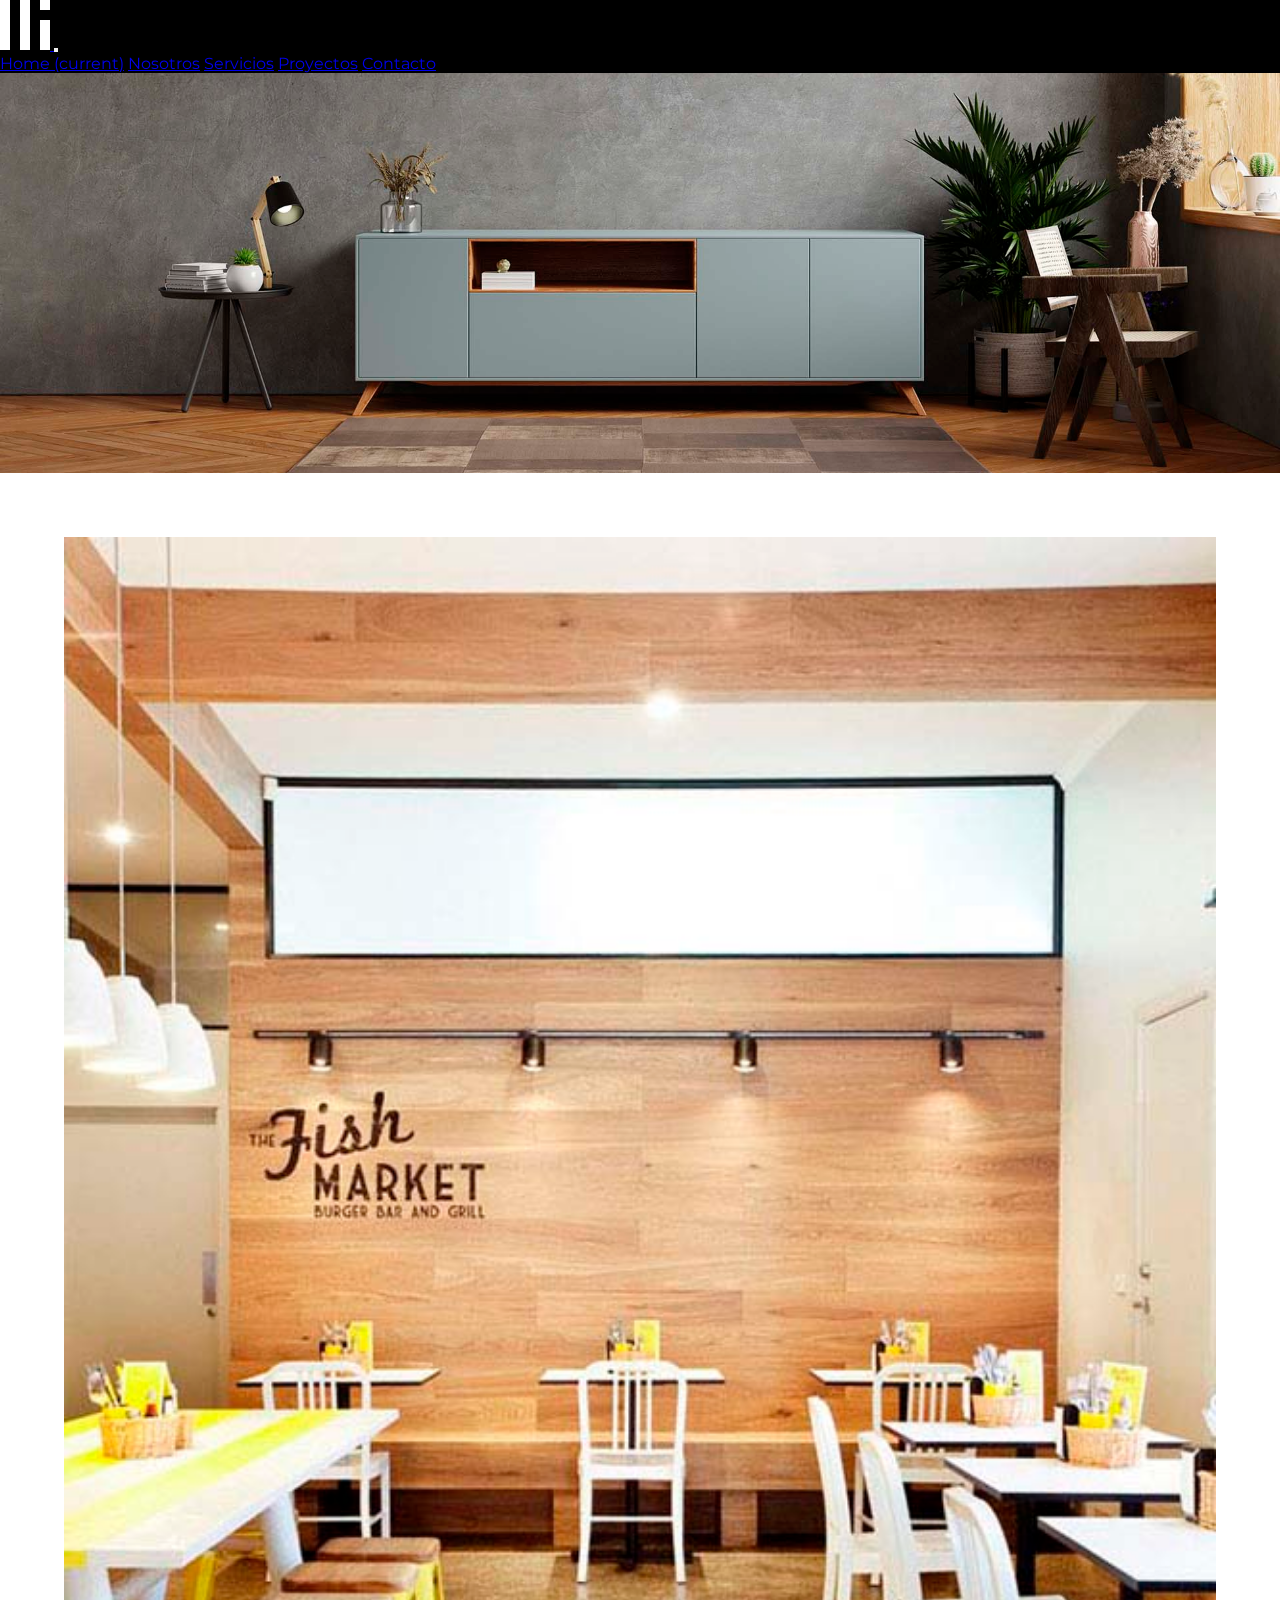
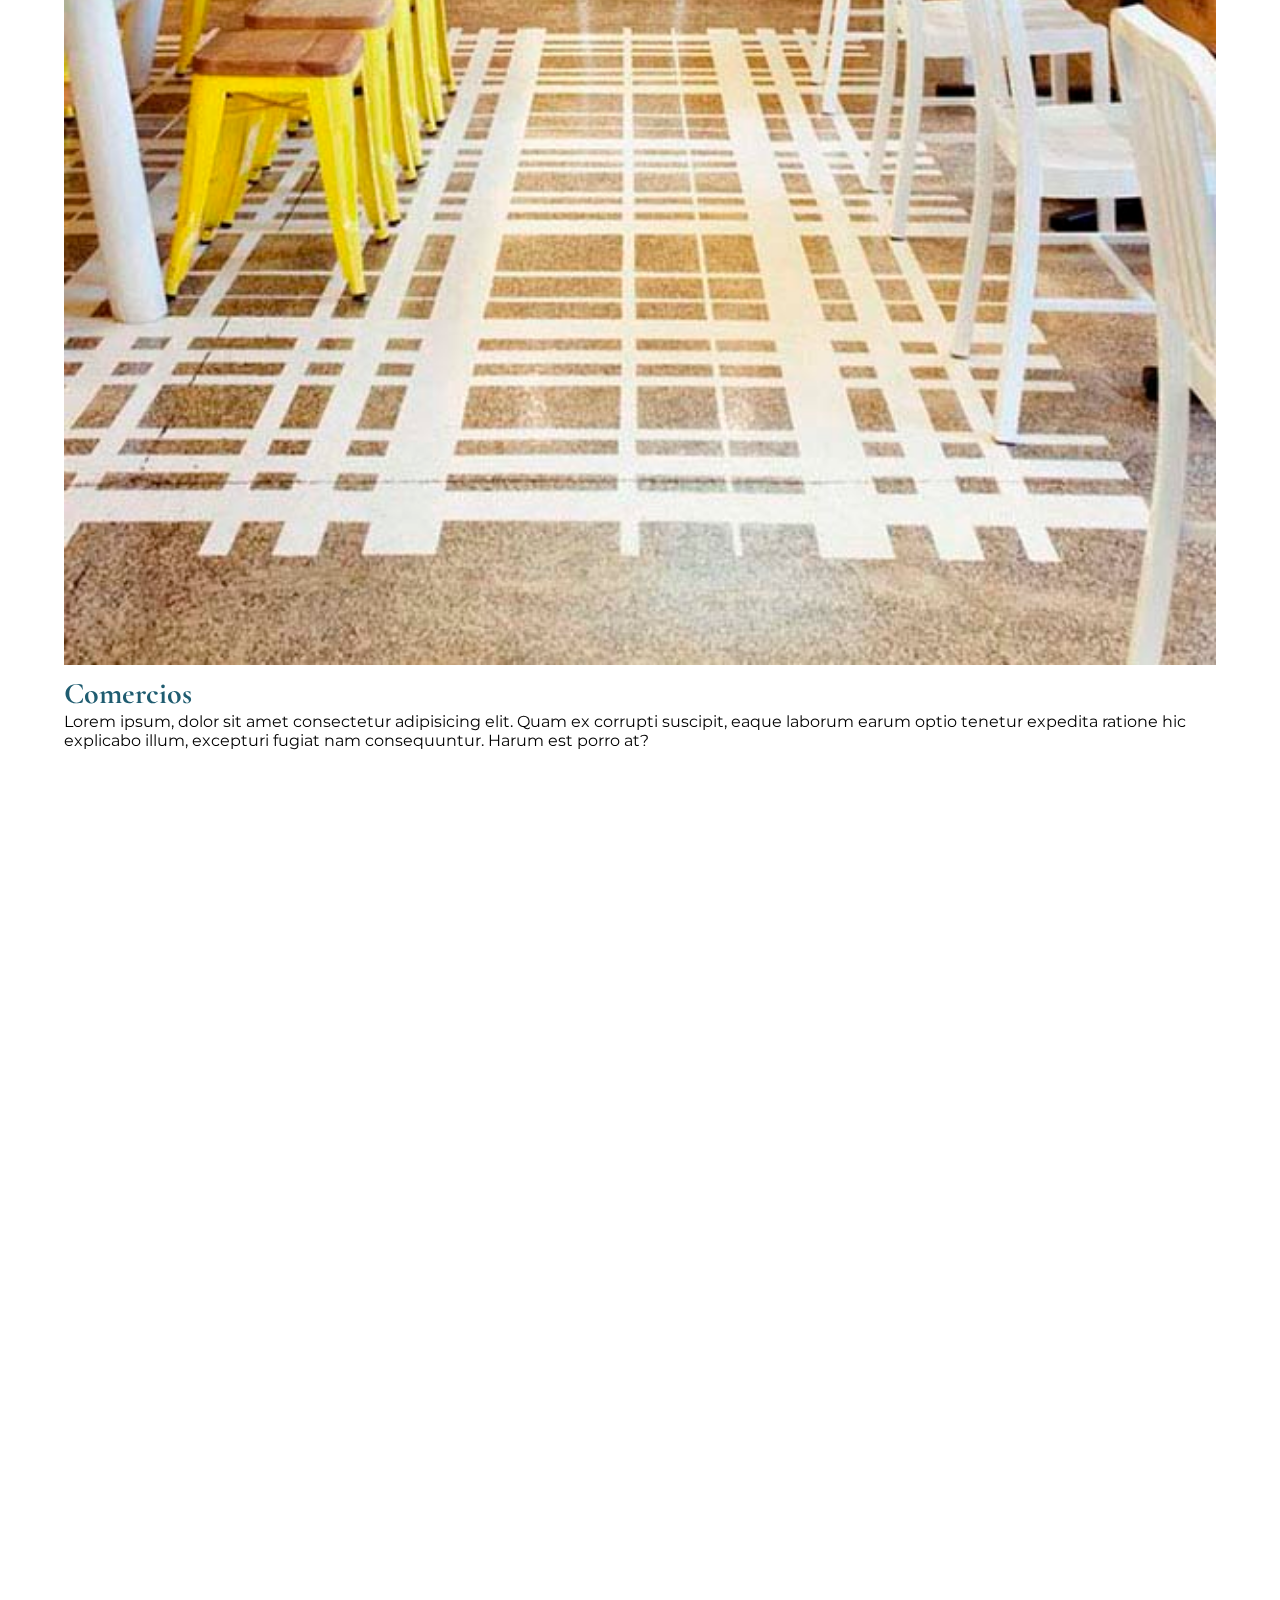
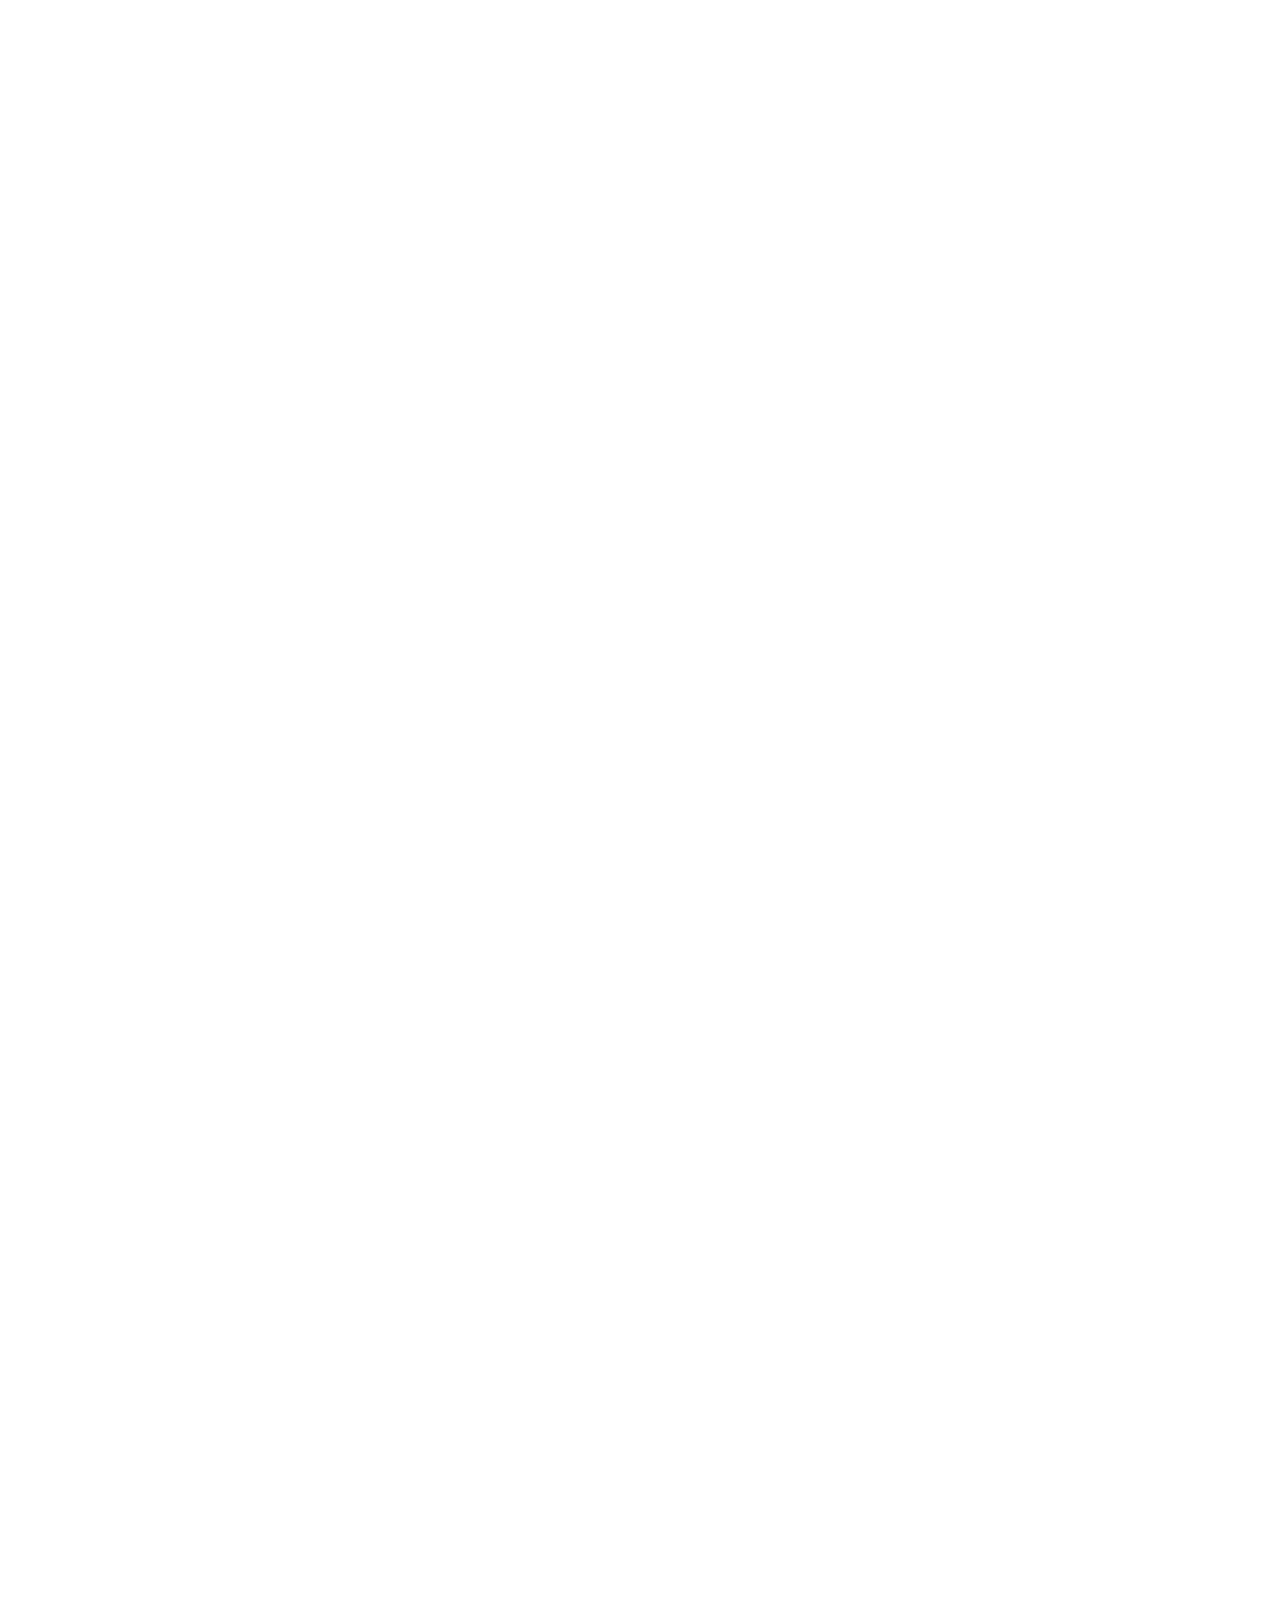
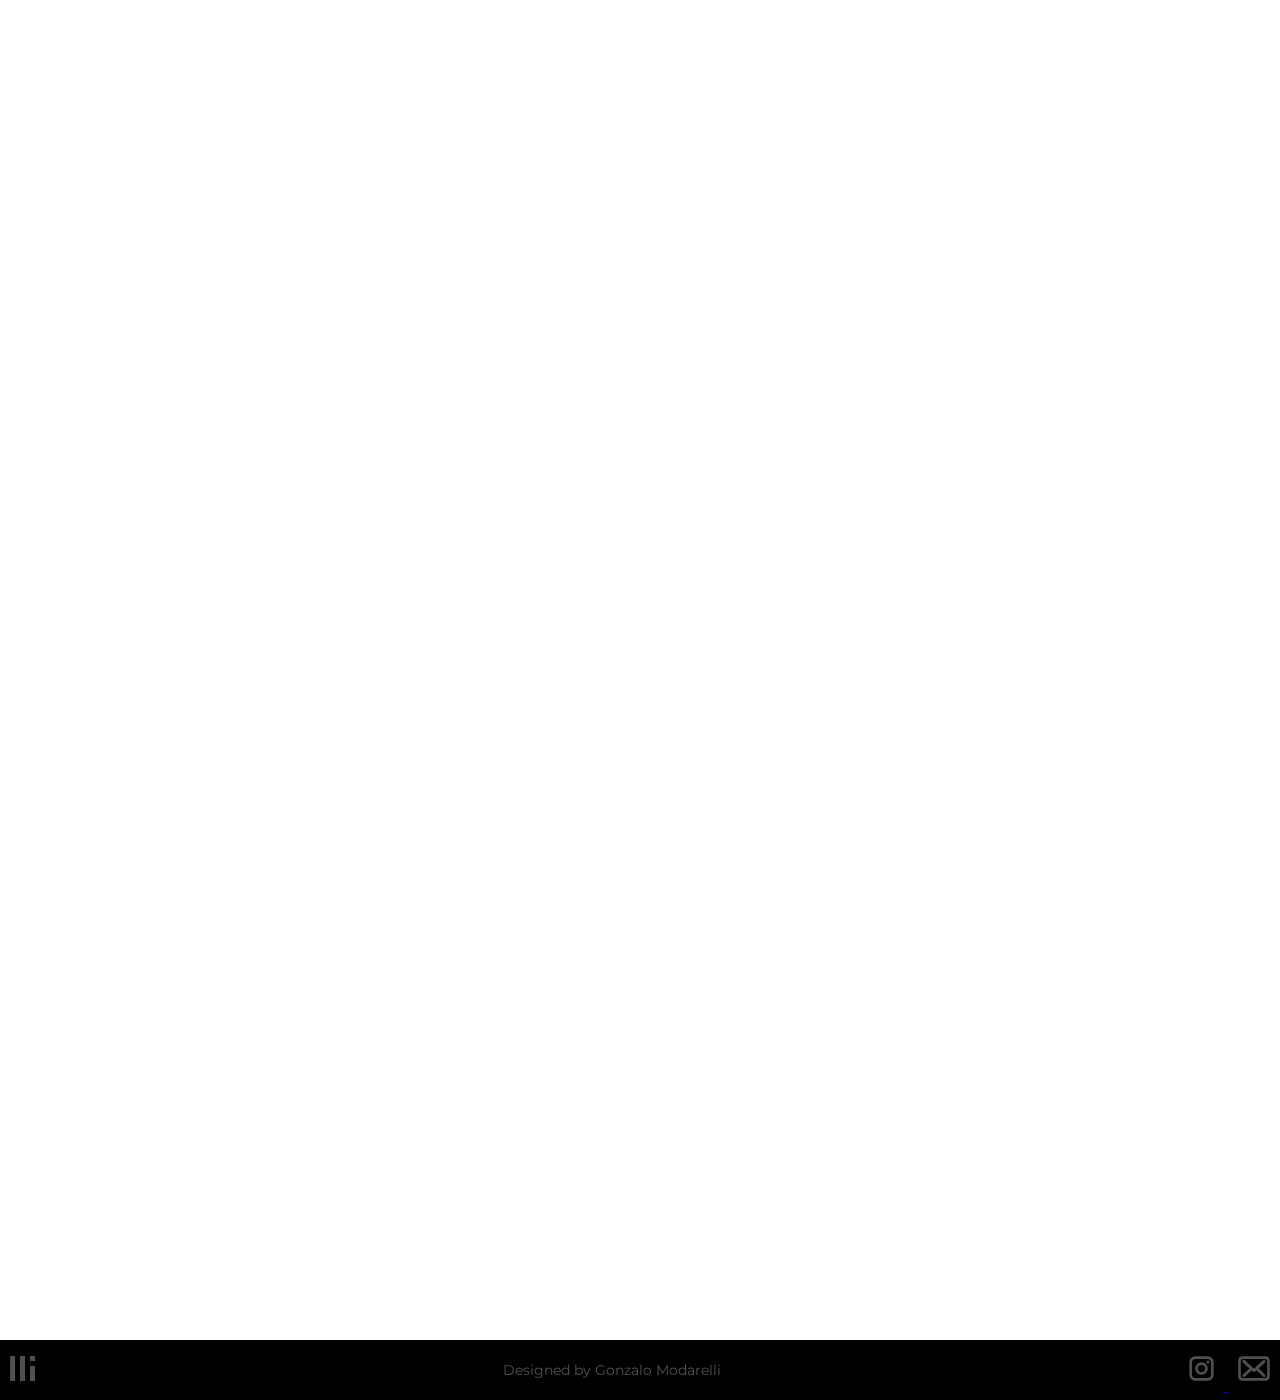
<file: pages/servicios.html>
<!DOCTYPE html>
<html lang="es">
<head>
    <meta charset="UTF-8">
    <meta http-equiv="X-UA-Compatible" content="IE=edge">
    <meta name="viewport" content="width=device-width, initial-scale=1.0">
    <meta name="description" content="En LLI diseñamos espacios interiores para viviendas, comercios y departamentos turísticos o hostels">
    <meta name="keywords"  content="diseño de interiores, buenos aires, espacios comerciales, viviendas, departamentos airbnb, remodelaciones, reformas">
    <title>Nuestros Servicios LLI</title>
    <link rel="preconnect" href="https://fonts.gstatic.com">
    <link href="https://fonts.googleapis.com/css2?family=Cormorant+Garamond:wght@700&family=Montserrat:wght@400;700&display=swap" rel="stylesheet">
    <link href="https://unpkg.com/aos@2.3.1/dist/aos.css" rel="stylesheet">
    <link rel="stylesheet" href="https://cdn.jsdelivr.net/npm/bootstrap@4.6.0/dist/css/bootstrap.min.css" integrity="sha384-B0vP5xmATw1+K9KRQjQERJvTumQW0nPEzvF6L/Z6nronJ3oUOFUFpCjEUQouq2+l" crossorigin="anonymous">
    <link rel="stylesheet" href="../css/style.css">
</head>
<body>
    <nav class="navbar navbar-expand-md navbar-dark bg-black">
        <a href="../index.html" >
            <img class="navbar-brand logo" src="../images/logoLli.svg" alt="Logo LLi">
        </a>
        <button class="navbar-toggler" type="button" data-toggle="collapse" data-target="#navbarNavAltMarkup" aria-controls="navbarNavAltMarkup" aria-expanded="false" aria-label="Toggle navigation">
          <span class="navbar-toggler-icon"></span>
        </button>
        <div class="collapse navbar-collapse justify-content-end" id="navbarNavAltMarkup">
          <div class="navbar-nav">
            <a class="nav-item nav-link" href="../index.html">Home <span class="sr-only">(current)</span></a>
            <a class="navWhite nav-item nav-link" href="nosotros.html">Nosotros</a>
            <a class="navWhite  nav-item nav-link active" href="servicios.html">Servicios</a>
            <a class="navWhite nav-item nav-link" href="proyectos.html">Proyectos</a>
            <a class="navWhite nav-item nav-link" href="contacto.html">Contacto</a>
          </div>
        </div>
    </nav>
    <div class="conteiner-fluid">
        <div class="row margenesCero">
            <div class="titleServicios">
                <h1 data-aos="zoom-in" data-aos-duration="2000" class="tituloDePagina">Servicios</h1>
            </div>
        </div>
    </div>
    <div class="conteiner-fluid">
        <div class="row margenes">
            <div data-aos="fade-up" data-aos-duration="1000" class="col-lg-4 col-md-6 col-xs-12 contentServ">
                <img class="img100w" src="../images/serviciosComercios.jpg" alt="Espacios Comerciales">
                <h1 class="contentServ__title">Comercios</h1>
                <p class="contentServ__txt">Lorem ipsum, dolor sit amet consectetur adipisicing elit. Quam ex corrupti suscipit, eaque laborum earum optio tenetur expedita ratione hic explicabo illum, excepturi fugiat nam consequuntur. Harum est porro at?</p>
            </div>
            <div data-aos="fade-up" data-aos-duration="1000" class="col-lg-4 col-md-6 col-xs-12 contentServ">
                <img class="img100w" src="../images/serviciosViviendas.jpg" alt="Viviendas">
                <h1 class="contentServ__title">Viviendas</h1>
                <p class="contentServ__txt">Lorem ipsum dolor sit amet consectetur adipisicing elit. Amet sapiente quasi, ipsam repellendus necessitatibus quod temporibus voluptatum alias totam! Maxime mollitia itaque quod consectetur quas adipisci, error non temporibus provident.</p>
            </div>
            <div data-aos="fade-up" data-aos-duration="1000" class="col-lg-4 col-md-6 col-xs-12 contentServ">
                <img class="img100w" src="../images/serviciosTuristicos.jpg" alt="Espacios Turisticos">
                <h1 class="contentServ__title">Espacios Turísticos</h1>
                <p class="contentServ__txt">Lorem ipsum dolor sit amet consectetur adipisicing elit. Incidunt quam ab explicabo suscipit eaque in totam esse nam deserunt eligendi dolorum, aut animi provident aliquid cumque aperiam sequi nesciunt! Fuga?</p>
            </div>
        </div>
    </div>
    <footer class="footer">
        <a href="../index.html" >
          <img class="icons logoLli" src="../images/logoLliGris.svg" alt="Logo lli">
        </a>
        <a class="designedBy" href="https://www.linkedin.com/in/gonzalomodarelli/" target="_blank">Designed by Gonzalo Modarelli</a>
        <div>
          <a href="https://www.instagram.com/gonzamoda/" target="_blank">
            <img class="icons iconoInstagram" src="../images/iconoInstagramGris.svg" alt="instagram">
          </a>
          <a href="contacto.html">
            <img class="icons iconoMail" src="../images/iconoMailGris.svg" alt="Contacto">
          </a>
        </div>
    </footer>
    <script src="https://unpkg.com/aos@2.3.1/dist/aos.js"></script>
    <script>
        AOS.init();
    </script>
    <script src="https://code.jquery.com/jquery-3.5.1.slim.min.js" integrity="sha384-DfXdz2htPH0lsSSs5nCTpuj/zy4C+OGpamoFVy38MVBnE+IbbVYUew+OrCXaRkfj" crossorigin="anonymous"></script>
    <script src="https://cdn.jsdelivr.net/npm/bootstrap@4.6.0/dist/js/bootstrap.bundle.min.js" integrity="sha384-Piv4xVNRyMGpqkS2by6br4gNJ7DXjqk09RmUpJ8jgGtD7zP9yug3goQfGII0yAns" crossorigin="anonymous"></script>
</body>
</html>
</file>
<file: css/style.css>
@charset "UTF-8";
* {
  margin: 0%;
  padding: 0%;
}

/*Acá importo las variables definidas en archivos separados .scss*/
/*Estructura responsive*/
@media only screen and (max-width: 767px) {
  .fondoHome {
    background-image: url(../images/fondo.jpg);
  }
  .textoHome {
    padding: 50px 15px 0px 15px;
    width: 100%;
  }
  .tituloHome {
    font-size: 30px;
  }
  .parrafoHome {
    font-size: 12px;
  }
  .titleNosotros {
    height: 200px;
  }
  .contentNos__txt {
    font-size: 16px;
    padding-left: 10px;
    padding-right: 10px;
  }
  .contentNos__img {
    display: none;
  }
  .marginBottom {
    margin-bottom: 150px;
  }
  .titleServicios {
    height: 200px;
  }
  .titleProyectos {
    height: 200px;
  }
  .titleContacto {
    height: 200px;
  }
  .imgContacto {
    display: none;
  }
}

@media only screen and (min-width: 768px) and (max-width: 1199px) {
  .fondoHome {
    background-image: url(../images/fondo.jpg);
  }
  .textoHome {
    padding: 50px 25px 0px 25px;
    width: 75%;
  }
  .tituloHome {
    font-size: 40px;
  }
  .parrafoHome {
    font-size: 16px;
  }
  .titleNosotros {
    height: 300px;
  }
  .contentNos__txt {
    font-size: 16px;
    padding-left: 10px;
    padding-right: 12px;
  }
  .titleServicios {
    height: 300px;
  }
  .titleProyectos {
    height: 300px;
  }
  .titleContacto {
    height: 300px;
  }
}

@media only screen and (min-width: 1200px) {
  .fondoHome {
    background-image: url(../images/fondoDesktop.jpg);
  }
  .textoHome {
    padding: 50px 35px 0px 35px;
    width: 50%;
    margin-left: 80px;
  }
  .tituloHome {
    font-size: 50px;
  }
  .parrafoHome {
    font-size: 18px;
  }
  .titleNosotros {
    height: 400px;
  }
  .contentNos__txt {
    font-size: 20px;
    padding-left: 25px;
    padding-right: 200px;
  }
  .titleServicios {
    height: 400px;
  }
  .titleProyectos {
    height: 400px;
  }
  .titleContacto {
    height: 400px;
  }
}

/*Estilos del proyecto*/
/*Header*/
.bg-black {
  background-color: black;
  font-family: 'Montserrat', sans-serif;
  font-size: 16px;
  text-decoration: none;
  width: 100%;
}

.logo {
  height: 50px;
}

/*Características general*/
/*Atributos que se asignan en más de una página*/
.tituloDePagina {
  font-family: 'Cormorant Garamond', serif;
  color: white;
  font-size: 10vw;
  overflow: hidden;
  z-index: -1;
}

.margenes {
  margin: 5%;
}

.margenesCero {
  margin: 0;
}

.img {
  height: 100%;
}

.img100w {
  width: 100%;
}

/*Cuerpo Home*/
.fondoHome {
  background-position: center;
  background-size: 100% 100%;
  background-size: cover;
  background-repeat: no-repeat;
}

.dimensionesHome {
  height: 90vh;
  margin: 0;
}

.tituloHome {
  font-family: 'Cormorant Garamond', serif;
  color: #fba01d;
}

.parrafoHome {
  font-family: "Montserrat", sans-serif;
  color: white;
}

/*Cuerpo Nosotros*/
.titleNosotros {
  background-image: url(../images/caratulaNosotros.jpg);
  background-position: center;
  background-size: cover;
  background-repeat: no-repeat;
  z-index: -2;
  display: -webkit-box;
  display: -ms-flexbox;
  display: flex;
  -webkit-box-pack: center;
      -ms-flex-pack: center;
          justify-content: center;
  -webkit-box-align: end;
      -ms-flex-align: end;
          align-items: flex-end;
  width: 100%;
  margin-bottom: 10px;
}

.contentNos__img {
  overflow: hidden;
  height: 400px;
  margin-bottom: 10px;
}

.contentNos__txt {
  font-family: "Montserrat", sans-serif;
  color: black;
}

/*Cuerpo Servicios*/
.titleServicios {
  background-image: url(../images/caratulaServicios.jpg);
  background-position: center;
  background-size: cover;
  background-repeat: no-repeat;
  z-index: -2;
  display: -webkit-box;
  display: -ms-flexbox;
  display: flex;
  -webkit-box-pack: center;
      -ms-flex-pack: center;
          justify-content: center;
  -webkit-box-align: end;
      -ms-flex-align: end;
          align-items: flex-end;
  width: 100%;
  margin-bottom: 10px;
}

.contentServ {
  display: -webkit-box;
  display: -ms-flexbox;
  display: flex;
  -webkit-box-orient: vertical;
  -webkit-box-direction: normal;
      -ms-flex-direction: column;
          flex-direction: column;
  margin-bottom: 50px;
}

.contentServ__title {
  font-family: "Cormorant Garamond", serif;
  font-size: 30px;
  color: #1f5c70;
  padding-top: 10px;
}

.contentServ__txt {
  font-family: "Montserrat", sans-serif;
  font-size: 16px;
  color: black;
}

/*Cuerpo Proyectos*/
.titleProyectos {
  background-image: url(../images/caratulaProyectos.jpg);
  background-position: center;
  background-size: cover;
  background-repeat: no-repeat;
  z-index: -2;
  display: -webkit-box;
  display: -ms-flexbox;
  display: flex;
  -webkit-box-pack: center;
      -ms-flex-pack: center;
          justify-content: center;
  -webkit-box-align: end;
      -ms-flex-align: end;
          align-items: flex-end;
  width: 100%;
  margin-bottom: 10px;
}

.contentProy {
  display: -webkit-box;
  display: -ms-flexbox;
  display: flex;
  -webkit-box-orient: vertical;
  -webkit-box-direction: normal;
      -ms-flex-direction: column;
          flex-direction: column;
  margin-bottom: 50px;
}

.contentProy__title {
  font-family: "Cormorant Garamond", serif;
  font-size: 30px;
  color: #1f5c70;
  padding-top: 10px;
}

.contentProy__subTitle {
  font-family: "Montserrat", sans-serif;
  font-size: 16px;
  color: black;
  font-weight: bold;
}

.contentProy__txt {
  font-family: "Montserrat", sans-serif;
  font-size: 16px;
  color: black;
}

/*Cuerpo Contacto*/
.titleContacto {
  background-image: url(../images/caratulaContacto.jpg);
  background-position: center;
  background-size: cover;
  background-repeat: no-repeat;
  z-index: -2;
  display: -webkit-box;
  display: -ms-flexbox;
  display: flex;
  -webkit-box-pack: center;
      -ms-flex-pack: center;
          justify-content: center;
  -webkit-box-align: end;
      -ms-flex-align: end;
          align-items: flex-end;
  width: 100%;
  margin-bottom: 10px;
}

form {
  font-size: 16 pt;
  font-family: "Montserrat", sans-serif;
}

form input {
  font-size: 16 pt;
  font-family: "Montserrat", sans-serif;
  font-style: bold;
  margin-bottom: 20px;
}

.botonForm {
  font-size: 16 pt;
  font-family: "Montserrat", sans-serif;
  font-style: bold;
  color: white;
  background-color: #1f5c70;
  padding: 10px;
  margin-right: 25px;
  margin-bottom: 10px;
  border-radius: 10px;
  border-style: none;
}

.botonForm:hover {
  background-color: #fba01d;
  -webkit-transition: 0.5s;
  transition: 0.5s;
}

form textarea {
  font-size: 16 pt;
  font-family: "Montserrat", sans-serif;
  font-style: bold;
  margin-bottom: 20px;
}

form div select {
  font-size: 16 pt;
  font-family: "Montserrat", sans-serif;
  font-style: bold;
  margin-bottom: 20px;
}

.form {
  display: -webkit-box;
  display: -ms-flexbox;
  display: flex;
  -webkit-box-orient: vertical;
  -webkit-box-direction: normal;
      -ms-flex-direction: column;
          flex-direction: column;
  -webkit-box-pack: justify;
      -ms-flex-pack: justify;
          justify-content: space-between;
  padding: 0px 15% 0px 25px;
}

.imgContacto {
  height: 530px;
  overflow: hidden;
  margin-bottom: 10px;
}

/*Footer*/
footer {
  background-color: black;
  color: #505050;
  font-family: "Montserrat", sans-serif;
  font-size: 14px;
  text-align: center;
  height: 60px;
  -webkit-box-align: center;
      -ms-flex-align: center;
          align-items: center;
}

.footer {
  display: -webkit-box;
  display: -ms-flexbox;
  display: flex;
  -webkit-box-orient: horizontal;
  -webkit-box-direction: normal;
      -ms-flex-direction: row;
          flex-direction: row;
  -webkit-box-pack: justify;
      -ms-flex-pack: justify;
          justify-content: space-between;
}

.icons {
  height: 25px;
  margin: 10px;
}

.logoLli:hover {
  content: url(../images/logoLli.svg);
}

.iconoInstagram:hover {
  content: url(../images/iconoInstagram.svg);
}

.iconoMail:hover {
  content: url(../images/iconoMail.svg);
}

.designedBy {
  color: #505050;
  text-decoration: none;
}

.designedBy:hover {
  color: white;
  text-decoration: none;
}
/*# sourceMappingURL=style.css.map */
</file>
